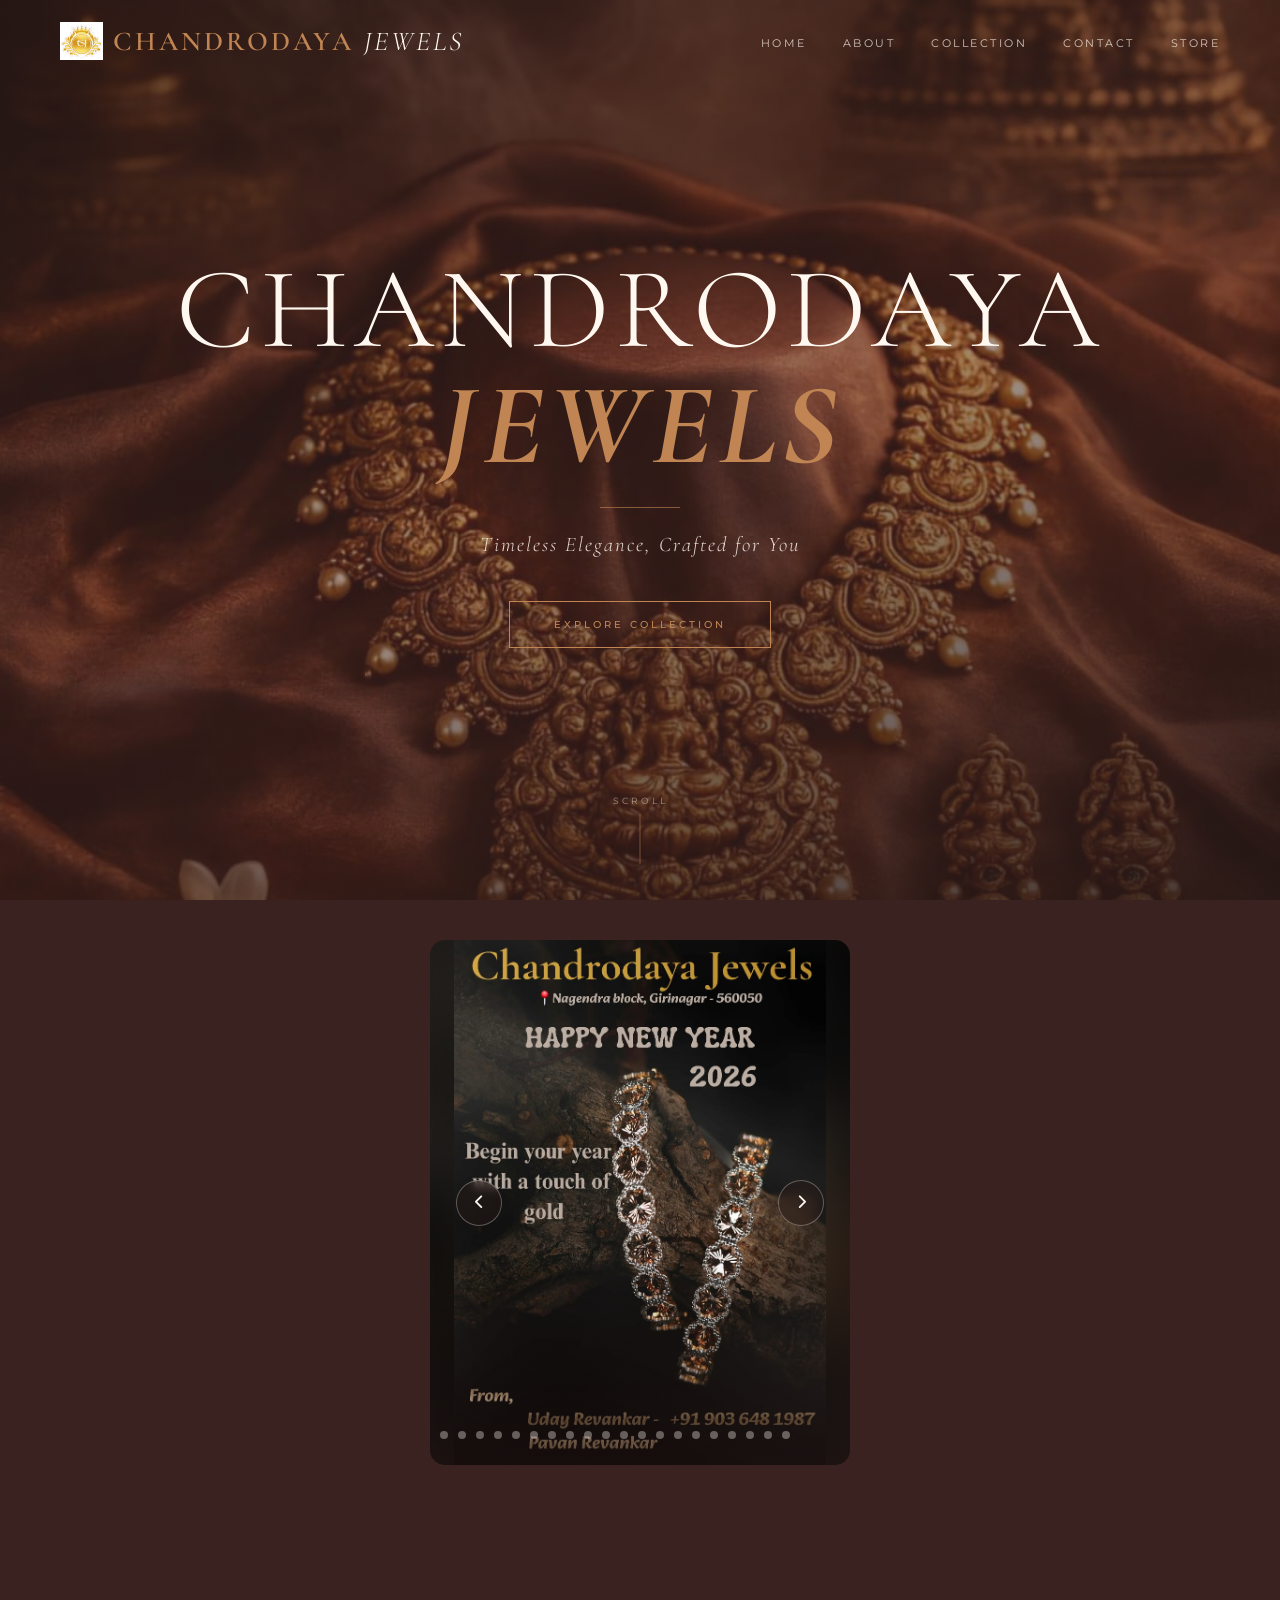
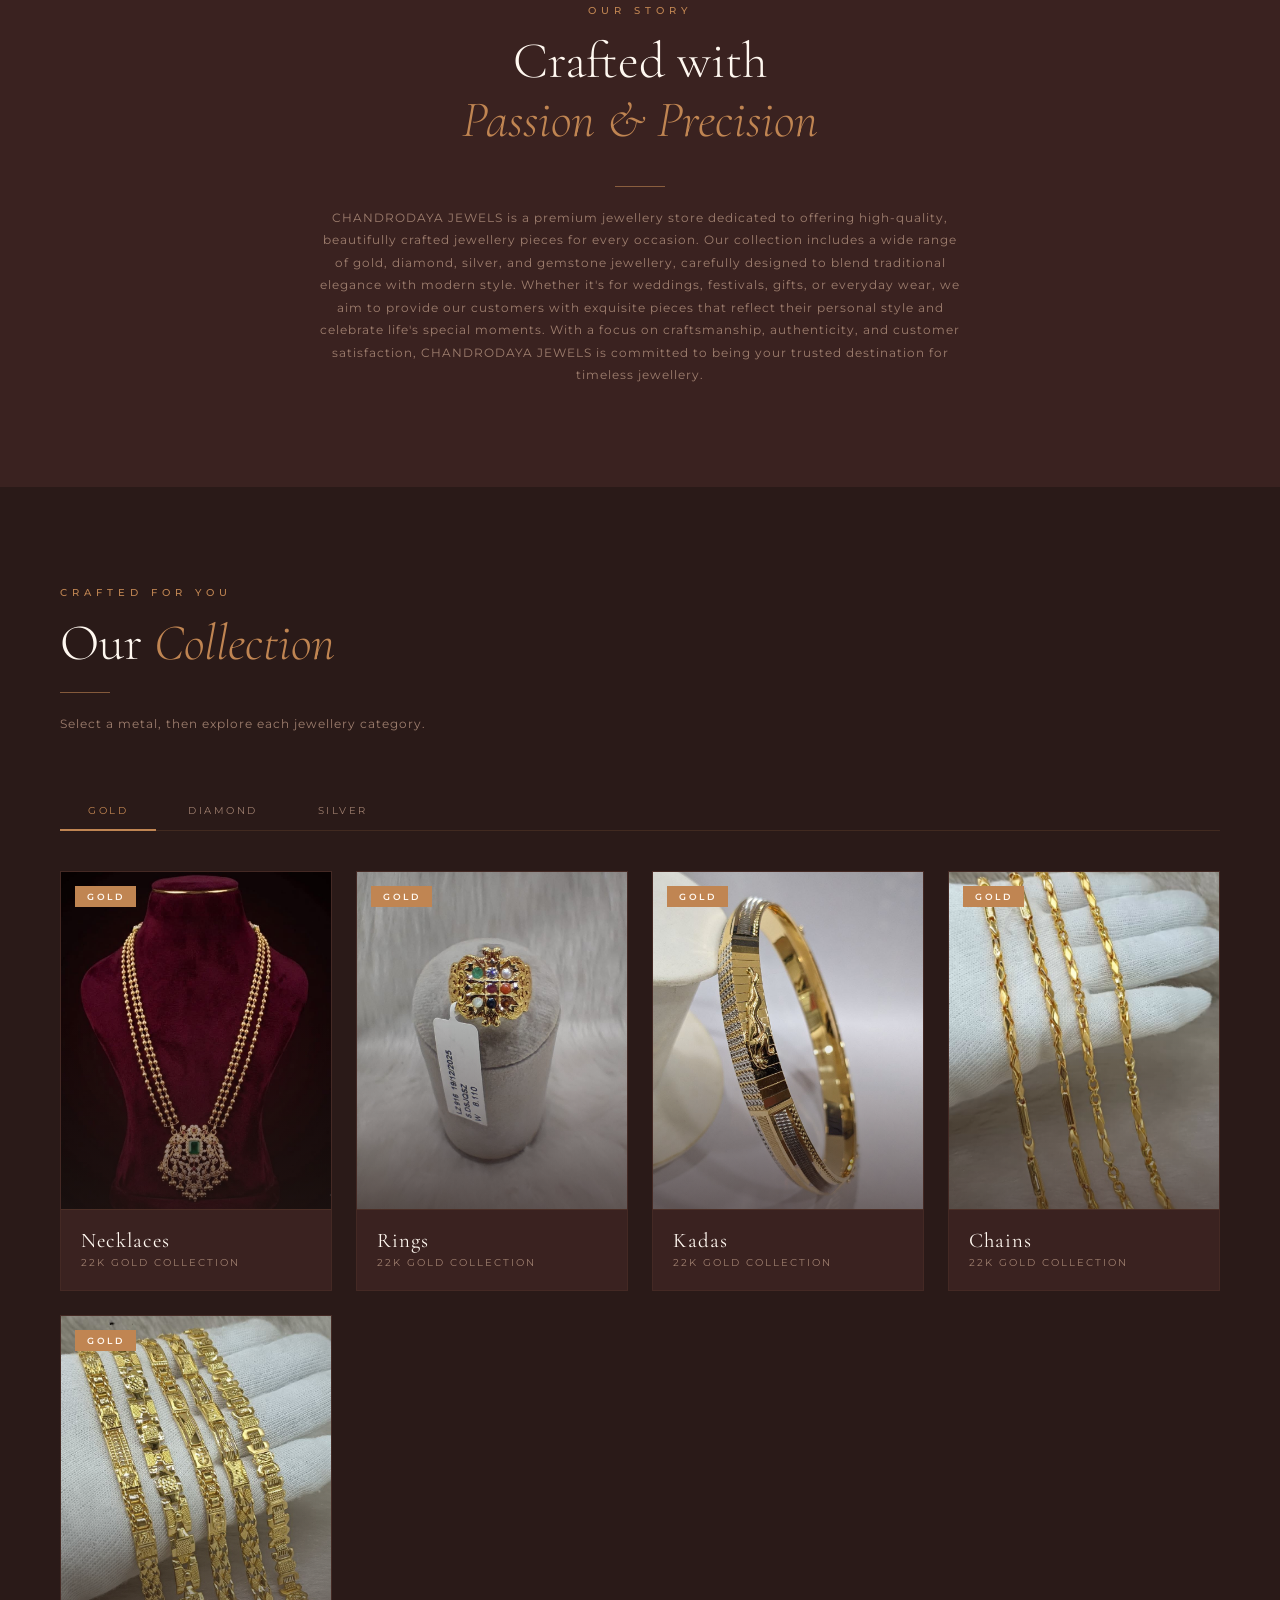
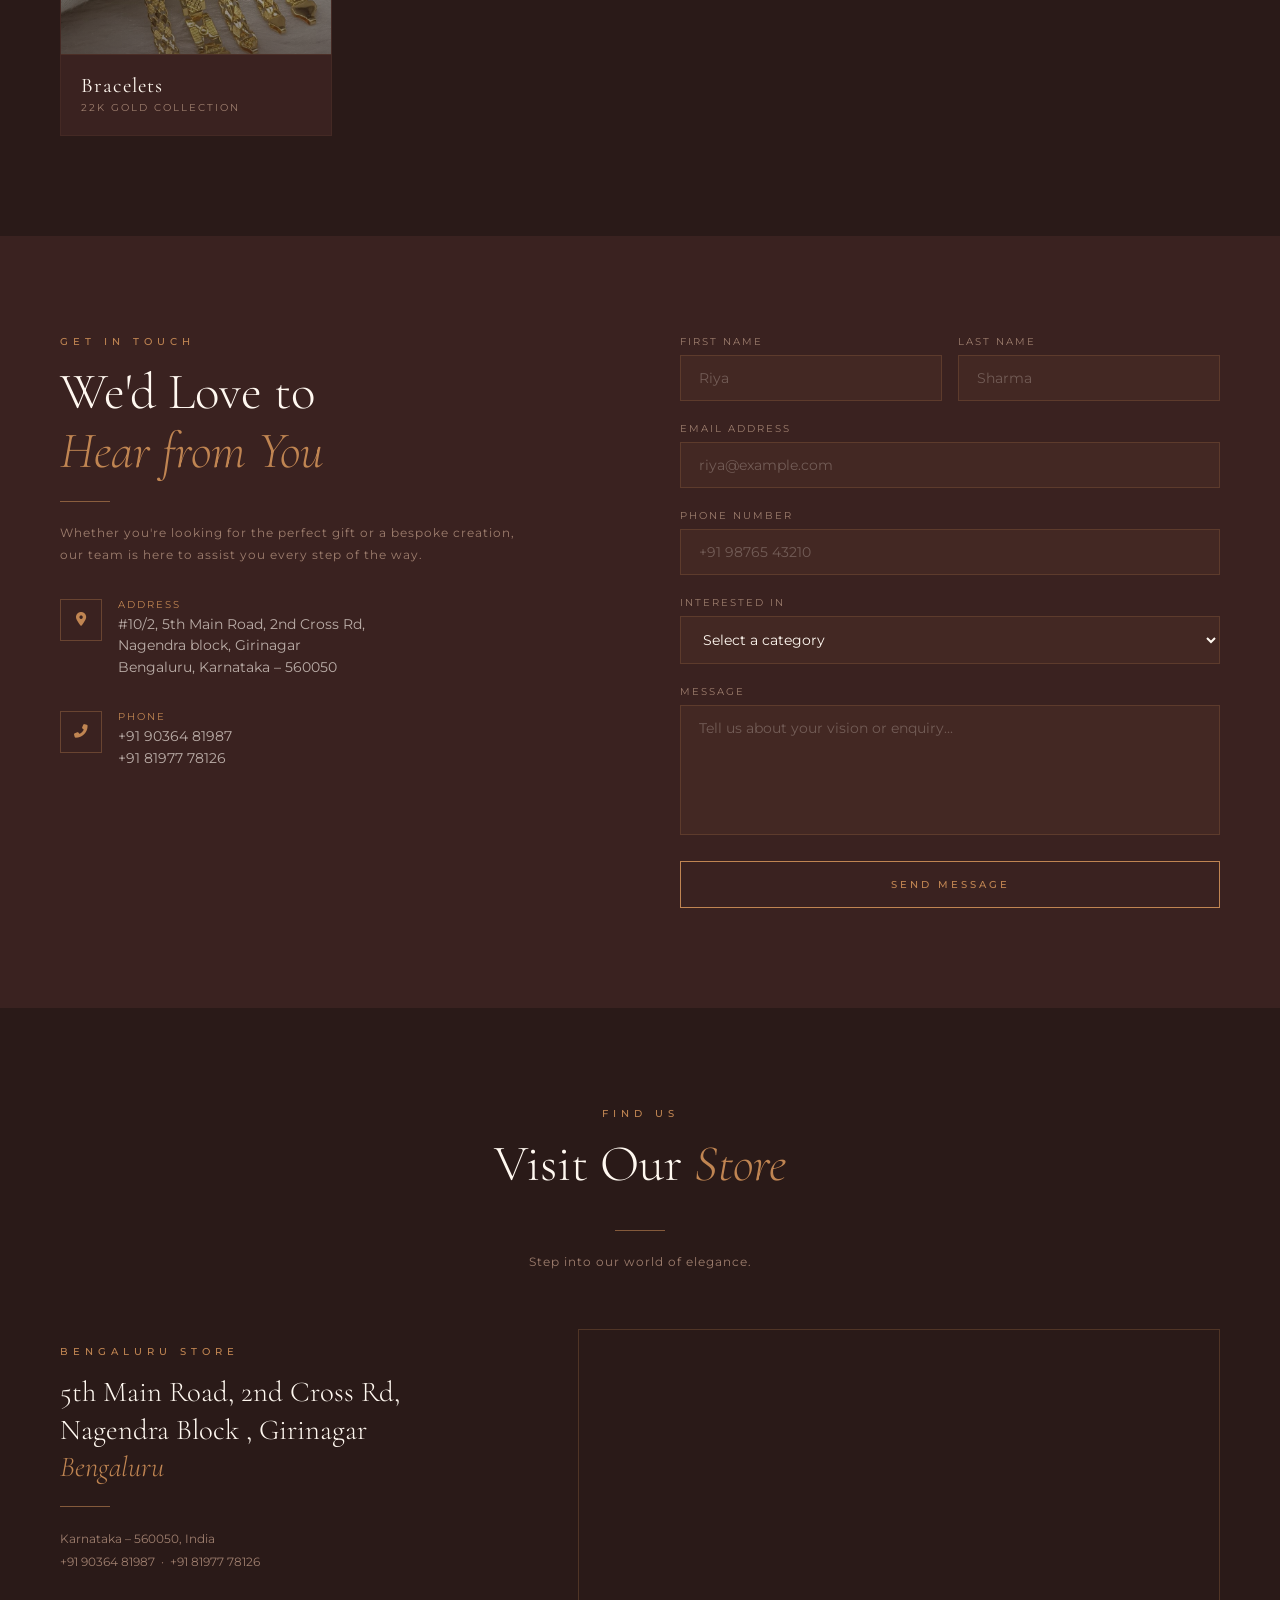
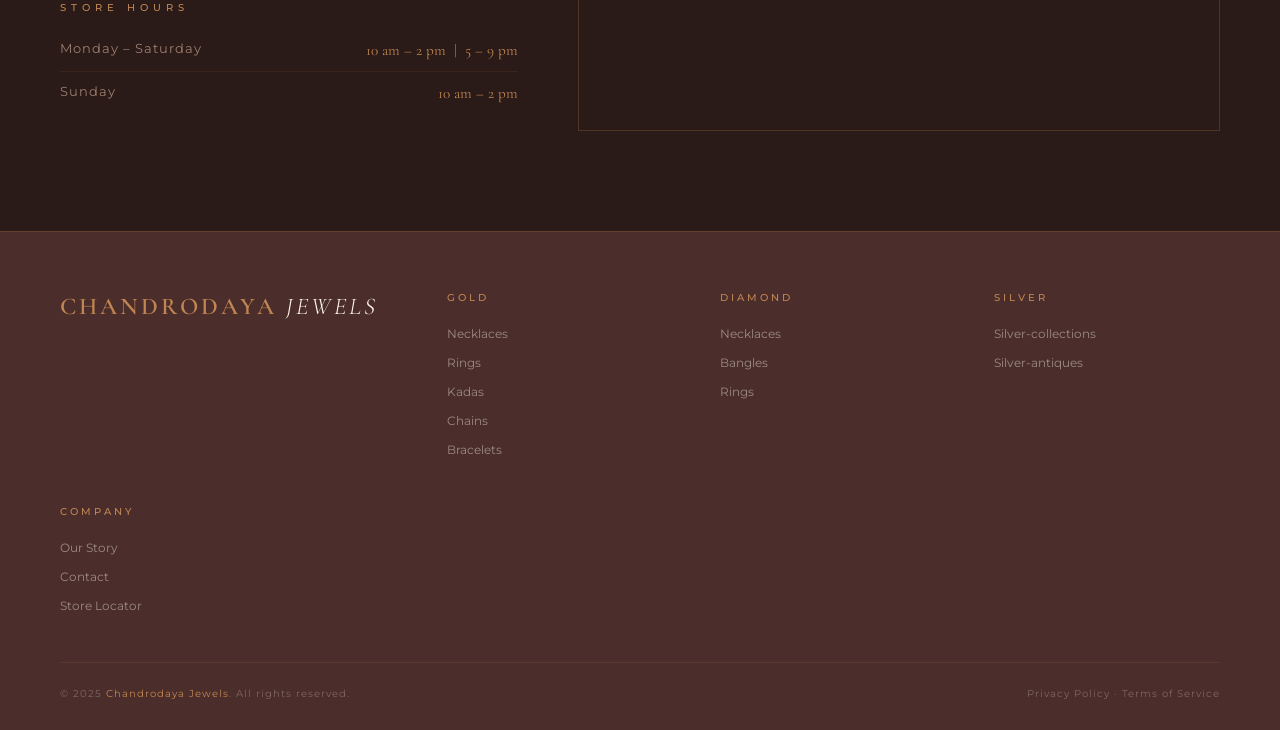
<file: index.html>
<!DOCTYPE html>
<html lang="en">
<head>
<meta charset="UTF-8">
<meta name="viewport" content="width=device-width, initial-scale=1.0">
<title>Chandrodaya Jewels</title>
<link href="https://fonts.googleapis.com/css2?family=Cormorant+Garamond:ital,wght@0,300;0,400;0,600;1,300;1,400&family=Montserrat:wght@300;400;500;600&display=swap" rel="stylesheet">
<link rel="stylesheet" href="https://cdnjs.cloudflare.com/ajax/libs/font-awesome/6.5.0/css/all.min.css">
<link rel="stylesheet" href="style.css">
<link rel="icon" href="./favicon.jpeg">
</head>
<body>

<!-- MOBILE MENU -->
<div class="mobile-menu" id="mobileMenu">
  <a href="#home" onclick="closeMobile()">Home</a>
  <a href="#about" onclick="closeMobile()">About</a>
  <a href="#collection" onclick="closeMobile()">Collection</a>
  <a href="#contact" onclick="closeMobile()">Contact</a>
  <a href="#store" onclick="closeMobile()">Store</a>
</div>

<!-- NAVBAR -->
<nav id="navbar">
   <a href="index.html" class="nav-logo">
    <img src="./favicon.jpeg" alt="Chandrodaya Jewels Logo" class="nav-logo-img">
    Chandrodaya <span>Jewels</span>
    </a>
  <ul class="nav-links">
    <li><a href="#home">Home</a></li>
    <li><a href="#about">About</a></li>
    <li><a href="#collection">Collection</a></li>
    <li><a href="#contact">Contact</a></li>
    <li><a href="#store">Store</a></li>
  </ul>
  <div class="hamburger" id="hamburger" onclick="toggleMenu()">
    <span></span><span></span><span></span>
  </div>
</nav>

<!-- HERO -->
<section id="home">
  <div class="hero-bg" id="heroBg"></div>
  <div class="hero-overlay"></div>
  <div class="hero-content" id="heroContent">
    <h1 class="hero-title">Chandrodaya <br><em style="font-weight: 800;">Jewels</em></h1>
    <div class="hero-divider"></div>
    <p class="hero-tagline">Timeless Elegance, Crafted for You</p>
    <a href="#collection" class="btn-primary">Explore Collection</a>
  </div>
  <div class="scroll-indicator">
    <span>Scroll</span>
    <div class="scroll-line"></div>
  </div>
</section>

<!-- FEATURED CAROUSEL -->
<section class="carousel-section">
  <div class="carousel" id="heroCarousel">
    <div id="carouselTrack">
      <div class="carousel-slide active">
        <img src="./Carousel/Newyear1.jpeg" alt="new year">
        <div class="carousel-slide-overlay"></div>
      </div>
      <div class="carousel-slide">
        <img src="./Carousel/makar2.jpeg" alt="Makar">
        <div class="carousel-slide-overlay"></div>
      </div>
      <div class="carousel-slide">
        <img src="./Carousel/republic3.jpeg" alt="republic">
        <div class="carousel-slide-overlay"></div>
      </div>
      <div class="carousel-slide">
        <img src="./Carousel/simple4.jpeg" alt="Gold Bracelets">
        <div class="carousel-slide-overlay"></div>
      </div>
      <div class="carousel-slide">
        <img src="./Carousel/simple5.jpeg" alt="Diamond Bangles">
        <div class="carousel-slide-overlay"></div>
      </div>
      <div class="carousel-slide">
        <img src="./Carousel/valentine6.jpeg" alt="Gold Kadas">
        <div class="carousel-slide-overlay"></div>
      </div>
      <div class="carousel-slide">
        <img src="./Carousel/Shiva7.jpeg" alt="Gold Kadas">
        <div class="carousel-slide-overlay"></div>
      </div>
      <div class="carousel-slide">
        <img src="./Carousel/holi8.jpeg" alt="Gold Kadas">
        <div class="carousel-slide-overlay"></div>
      </div>
      <div class="carousel-slide">
        <img src="./Carousel/womens9.jpeg" alt="Gold Kadas">
        <div class="carousel-slide-overlay"></div>
      </div>
      <div class="carousel-slide">
        <img src="./Carousel/simple10.jpeg" alt="Gold Kadas">
        <div class="carousel-slide-overlay"></div>
      </div>
      <div class="carousel-slide">
        <img src="./Carousel/simple11.jpeg" alt="Gold Kadas">
        <div class="carousel-slide-overlay"></div>
      </div>
      <div class="carousel-slide">
        <img src="./Carousel/simple12.jpeg" alt="Gold Kadas">
        <div class="carousel-slide-overlay"></div>
      </div>
      <div class="carousel-slide">
        <img src="./Carousel/simple13.jpeg" alt="Gold Kadas">
        <div class="carousel-slide-overlay"></div>
      </div>
      <div class="carousel-slide">
        <img src="./Carousel/simple14.jpeg" alt="Gold Kadas">
        <div class="carousel-slide-overlay"></div>
      </div>
      <div class="carousel-slide">
        <img src="./Carousel/simple15.jpeg" alt="Gold Kadas">
        <div class="carousel-slide-overlay"></div>
      </div>
      <div class="carousel-slide">
        <img src="./Carousel/simple16.jpeg" alt="Gold Kadas">
        <div class="carousel-slide-overlay"></div>
      </div>
      <div class="carousel-slide">
        <img src="./Carousel/simple17.jpeg" alt="Gold Kadas">
        <div class="carousel-slide-overlay"></div>
      </div>
      <div class="carousel-slide">
        <img src="./Carousel/simple18.jpeg" alt="Gold Kadas">
        <div class="carousel-slide-overlay"></div>
      </div>
      <div class="carousel-slide">
        <img src="./Carousel/simple19.jpeg" alt="Gold Kadas">
        <div class="carousel-slide-overlay"></div>
      </div>
      <div class="carousel-slide">
        <img src="./Carousel/simple20.jpeg" alt="Gold Kadas">
        <div class="carousel-slide-overlay"></div>
      </div>
      <div class="carousel-slide">
        <img src="./Carousel/simple21.jpeg" alt="Gold Kadas">
        <div class="carousel-slide-overlay"></div>
      </div>
      <div class="carousel-slide">
        <img src="./Carousel/simple22.jpeg" alt="Gold Kadas">
        <div class="carousel-slide-overlay"></div>
      </div>
      <div class="carousel-slide">
        <img src="./Carousel/simple23.jpeg" alt="Gold Kadas">
        <div class="carousel-slide-overlay"></div>
      </div>
      <div class="carousel-slide">
        <img src="./Carousel/simple24.jpeg" alt="Gold Kadas">
        <div class="carousel-slide-overlay"></div>
      </div>
      <div class="carousel-slide">
        <img src="./Carousel/simple25.jpeg" alt="Gold Kadas">
        <div class="carousel-slide-overlay"></div>
      </div>
      <div class="carousel-slide">
        <img src="./Carousel/simple26.jpeg" alt="Gold Kadas">
        <div class="carousel-slide-overlay"></div>
      </div>
      <div class="carousel-slide">
        <img src="./Carousel/simple27.jpeg" alt="Gold Kadas">
        <div class="carousel-slide-overlay"></div>
      </div>
      <div class="carousel-slide">
        <img src="./Carousel/simple28.jpeg" alt="Gold Kadas">
        <div class="carousel-slide-overlay"></div>
      </div>
    </div>

    <button class="carousel-arrow prev" onclick="carouselMove(-1)" aria-label="Previous slide"><i class="fas fa-chevron-left"></i></button>
    <button class="carousel-arrow next" onclick="carouselMove(1)" aria-label="Next slide"><i class="fas fa-chevron-right"></i></button>
    <div class="carousel-dots" id="carouselDots"></div>
  </div>
</section>

<!-- ABOUT -->
<section id="about">
  <div class="about-text fade-up">
    <p class="section-label">Our Story</p>
    <h2 class="section-title">Crafted with<br><em>Passion & Precision</em></h2>
    <div class="gold-line"></div>
    <p class="section-sub">CHANDRODAYA JEWELS is a premium jewellery store dedicated to offering high-quality, beautifully crafted jewellery pieces for every occasion. Our collection includes a wide range of gold, diamond, silver, and gemstone jewellery, carefully designed to blend traditional elegance with modern style. Whether it's for weddings, festivals, gifts, or everyday wear, we aim to provide our customers with exquisite pieces that reflect their personal style and celebrate life's special moments. With a focus on craftsmanship, authenticity, and customer satisfaction, CHANDRODAYA JEWELS is committed to being your trusted destination for timeless jewellery.</p>
  </div>
</section>

<!-- ═══════════════════════════════════════
     COLLECTION SECTION
     Tabs: All | Silver | Gold | Diamond
     Cards: category tiles per metal
════════════════════════════════════════ -->
<section id="collection">
  <div class="section-header fade-up">
    <p class="section-label">Crafted for You</p>
    <h2 class="section-title">Our <em>Collection</em></h2>
    <div class="gold-line"></div>
    <p class="section-sub">Select a metal, then explore each jewellery category.</p>
  </div>

  <!-- Primary tabs -->
  <div class="tabs fade-up">
    <button class="tab-btn active" onclick="switchMetal('gold', this)">Gold</button>
    <button class="tab-btn" onclick="switchMetal('diamond', this)">Diamond</button>
    <button class="tab-btn" onclick="switchMetal('silver', this)">Silver</button>

  </div>

  <!-- ── GOLD ── -->
 <!-- ── GOLD ── -->
  <div class="cat-grid hidden" id="panel-gold">
       <a href="gold/gold-necklaces.html" class="cat-card fade-up">
      <div class="cat-img"><img src="./necklace/necklace-1.jpeg" alt="Gold Necklaces"></div>
      <div class="cat-label-badge gold">Gold</div>
      <div class="cat-info"><p class="cat-name">Necklaces</p><p class="cat-meta">22K Gold collection</p></div>
    </a>
    <a href="gold/gold-rings.html" class="cat-card fade-up">
      <div class="cat-img"><img src="./ring/ring-1.jpeg" alt="Gold Rings"></div>
      <div class="cat-label-badge gold">Gold</div>
      <div class="cat-info"><p class="cat-name">Rings</p><p class="cat-meta">22K Gold collection</p></div>
    </a>
     <a href="gold/gold-kada.html" class="cat-card fade-up">
      <div class="cat-img"><img src="./gold/GK1.jpg" alt="Gold Kadass"></div>
      <div class="cat-label-badge gold">Gold</div>
      <div class="cat-info"><p class="cat-name">Kadas</p><p class="cat-meta">22K Gold collection</p></div>
    </a>
    <a href="gold/gold-chains.html" class="cat-card fade-up">
      <div class="cat-img"><img src="./chain/chain-1.jpeg" alt="Gold Chains"></div>
      <div class="cat-label-badge gold">Gold</div>
      <div class="cat-info"><p class="cat-name">Chains</p><p class="cat-meta">22K Gold collection</p></div>
    </a>
    <a href="gold/gold-bracelets.html" class="cat-card fade-up">
      <div class="cat-img"><img src="./bracelets/bracelet-1.jpeg" alt="Gold Bracelets"></div>
      <div class="cat-label-badge gold">Gold</div>
      <div class="cat-info"><p class="cat-name">Bracelets</p><p class="cat-meta">22K Gold collection</p></div>
    </a>
   
  </div>

  <!-- ── DIAMOND ── -->
  <div class="cat-grid hidden" id="panel-diamond">
       <a href="Diamond/diamond-necklace.html" class="cat-card fade-up">
      <div class="cat-img"><img src="./Diamond/Dnecklace-1.jpg" alt="Diamond Necklaces"></div>
      <div class="cat-label-badge Diamond">Diamond</div>
      <div class="cat-info"><p class="cat-name">Necklaces</p><p class="cat-meta"></p></div>
    </a>
    <a href="Diamond/diamond-bangle.html" class="cat-card fade-up">
      <div class="cat-img"><img src="./Diamond/Dbangle1.jpg" alt="Diamond Bangles"></div>
      <div class="cat-label-badge gold">Diamond</div>
      <div class="cat-info"><p class="cat-name">Bangles</p><p class="cat-meta"></p></div>
    </a>
    <a href="Diamond/diamond-ring.html" class="cat-card fade-up">
      <div class="cat-img"><img src="./Diamond/Dring1.jpg" alt="Diamond Rings"></div>
      <div class="cat-label-badge gold">Diamond</div>
      <div class="cat-info"><p class="cat-name">Rings</p><p class="cat-meta"></p></div>
    </a>
    
  </div>

  <!-- ── SILVER ── -->
  <div class="cat-grid hidden" id="panel-silver">
       <a href="Silver/silver-collection.html" class="cat-card fade-up">
      <div class="cat-img"><img src="./Silver\SCC5.jpg" alt="92.5 Silver Collections"></div>
      <div class="cat-label-badge gold">Silver</div>
      <div class="cat-info"><p class="cat-name">92.5 Silver Collections</p><p class="cat-meta"></p></div>
    </a>
    <a href="Silver/silver-antiques.html" class="cat-card fade-up">
      <div class="cat-img"><img src="./Silver\SA10.jpg" alt="Antique Silver Collections"></div>
      <div class="cat-label-badge gold">Silver</div>
      <div class="cat-info"><p class="cat-name">Antique Silver Collections</p><p class="cat-meta"></p></div>
    </a>
    
  </div>
</section>

<!-- CONTACT -->
<section id="contact">
  <div class="contact-info fade-up">
    <p class="section-label">Get In Touch</p>
    <h2 class="section-title">We'd Love to<br><em>Hear from You</em></h2>
    <div class="gold-line"></div>
    <p class="section-sub">Whether you're looking for the perfect gift or a bespoke creation, our team is here to assist you every step of the way.</p>
    <div class="contact-detail">
      <div class="contact-icon"><i class="fas fa-map-marker-alt"></i></div>
      <div class="contact-detail-text">
        <p>Address</p>
        <p>#10/2, 5th Main Road, 2nd Cross Rd,<br> Nagendra block, Girinagar<br>Bengaluru, Karnataka – 560050</p>
      </div>
    </div>
    <div class="contact-detail">
      <div class="contact-icon"><i class="fas fa-phone-alt"></i></div>
      <div class="contact-detail-text">
        <p>Phone</p>
        <p>+91 90364 81987<br>+91 81977 78126</p>
      </div>
    </div>
    <div class="social-links" style="margin-top:32px">
    </div>
  </div>

   <div class="fade-up">
    <form id="contactForm" novalidate>
      <div class="form-row">
        <div class="form-group">
          <label>First Name</label>
          <input type="text" id="firstName" placeholder="Riya">
          <p class="form-error" id="firstNameErr">Please enter your first name</p>
        </div>
        <div class="form-group">
          <label>Last Name</label>
          <input type="text" id="lastName" placeholder="Sharma">
        </div>
      </div>
      <div class="form-group">
        <label>Email Address</label>
        <input type="email" id="email" placeholder="riya@example.com">
        <p class="form-error" id="emailErr">Please enter a valid email</p>
      </div>
      <div class="form-group">
        <label>Phone Number</label>
        <input type="tel" id="phone" placeholder="+91 98765 43210">
      </div>
      <div class="form-group">
        <label>Interested In</label>
        <select id="interest">
          <option value="">Select a category</option>
          <option>Silver Jewellery</option>
          <option>Gold Jewellery</option>
          <option>Diamond Collection</option>
          <option>Custom / Bespoke</option>
        </select>
      </div>
      <div class="form-group">
        <label>Message</label>
        <textarea id="message" placeholder="Tell us about your vision or enquiry..."></textarea>
        <p class="form-error" id="messageErr">Please enter a message</p>
      </div>
      <button type="submit" class="btn-primary" style="width:100%;text-align:center;">Send Message</button>
    </form>
    <div class="success-msg" id="successMsg">
      <i class="fas fa-check-circle"></i>
      <p>Thank you for reaching out!</p>
      <small>We'll get back to you within 24 hours</small>
    </div>
  </div>
</section>

<!-- STORE -->
<section id="store">
  <div class="section-header fade-up" style="text-align:center;display:flex;flex-direction:column;align-items:center;">
    <p class="section-label">Find Us</p>
    <h2 class="section-title">Visit Our <em>Store</em></h2>
    <div class="gold-line" style="margin:20px auto"></div>
    <p class="section-sub" style="text-align:center">Step into our world of elegance.</p>
  </div>
  <div class="store-inner fade-up">
    <div>
      <p class="section-label">Bengaluru Store</p>
      <h3 style="font-family:var(--serif);font-size:1.8rem;font-weight:300;line-height:1.3;margin-bottom:16px;color:var(--cream)">5th Main Road, 2nd Cross Rd,<br>Nagendra Block , Girinagar<br><em style="color:var(--copper)">Bengaluru</em></h3>
      <div class="gold-line"></div>
      <p style="font-size:0.78rem;color:var(--gray);line-height:1.9;margin-bottom:28px">Karnataka – 560050, India<br>+91 90364 81987 &nbsp;·&nbsp; +91 81977 78126</p>
      <p class="section-label" style="margin-bottom:16px">Store Hours</p>
      <div class="timing-row"><span class="timing-day">Monday – Saturday</span><span class="timing-hours">10 am – 2 pm &nbsp;|&nbsp; 5 – 9 pm</span></div>
      <div class="timing-row"><span class="timing-day">Sunday</span><span class="timing-hours">10 am – 2 pm</span></div>
    </div>
    <div class="map-wrap">
      <iframe src="https://www.google.com/maps/embed?pb=!1m18!1m12!1m3!1d3888.4981835406948!2d77.54939027588692!3d12.939941915569904!2m3!1f0!2f0!3f0!3m2!1i1024!2i768!4f13.1!3m3!1m2!1s0x3bae3f475b2aab29%3A0x39876f38236b3f2e!2sChandrodaya%20Jewels!5e0!3m2!1sen!2sin!4v1774092379291!5m2!1sen!2sin" width="600" height="450" style="border:0;" allowfullscreen="" loading="lazy" referrerpolicy="no-referrer-when-downgrade"></iframe>
    </div>
  </div>
</section>

<!-- FOOTER -->
<footer>
  <div class="footer-top">
    <div>
      <div class="footer-brand-logo">Chandrodaya <span>Jewels</span></div>
      <div class="social-links">
      </div>
    </div>
    
    <div class="footer-col">
      <h4>Gold</h4>
      <ul>
        <li><a href="./gold/gold-necklaces.html">Necklaces</a></li>
        <li><a href="./gold/gold-rings.html">Rings</a></li>
        <li><a href="./gold/gold-Kada.html">Kadas</a></li>
        <li><a href="./gold/gold-chains.html">Chains</a></li>
        <li><a href="./gold/gold-bracelets.html">Bracelets</a></li>
      </ul>
    </div>
    <div class="footer-col">
      <h4>Diamond</h4>
      <ul>
        <li><a href="./Diamond/diamond-necklace.html">Necklaces</a></li>
        <li><a href="./Diamond/diamond-bangle.html">Bangles</a></li>
        <li><a href="./Diamond/diamond-ring.html">Rings</a></li>
      </ul>
    </div>
    <div class="footer-col">
      <h4>Silver</h4>
      <ul>
        <li><a href="./Silver/silver-collection.html">Silver-collections</a></li>
        <!-- <li><a href="silver-chains.html">Chains</a></li> -->
        <li><a href="./Silver/silver-antiques.html">Silver-antiques</a></li>
      </ul>
    </div>
    <div class="footer-col">
      <h4>Company</h4>
      <ul>
        <li><a href="#about">Our Story</a></li>
        <li><a href="#contact">Contact</a></li>
        <li><a href="#store">Store Locator</a></li>
      </ul>
    </div>
  </div>
  <div class="footer-bottom">
    <p>© 2025 <span>Chandrodaya Jewels</span>. All rights reserved.</p>
    <p>Privacy Policy · Terms of Service</p>
  </div>
</footer>

<script src="main.js"></script>
</body>
</html>
</file>
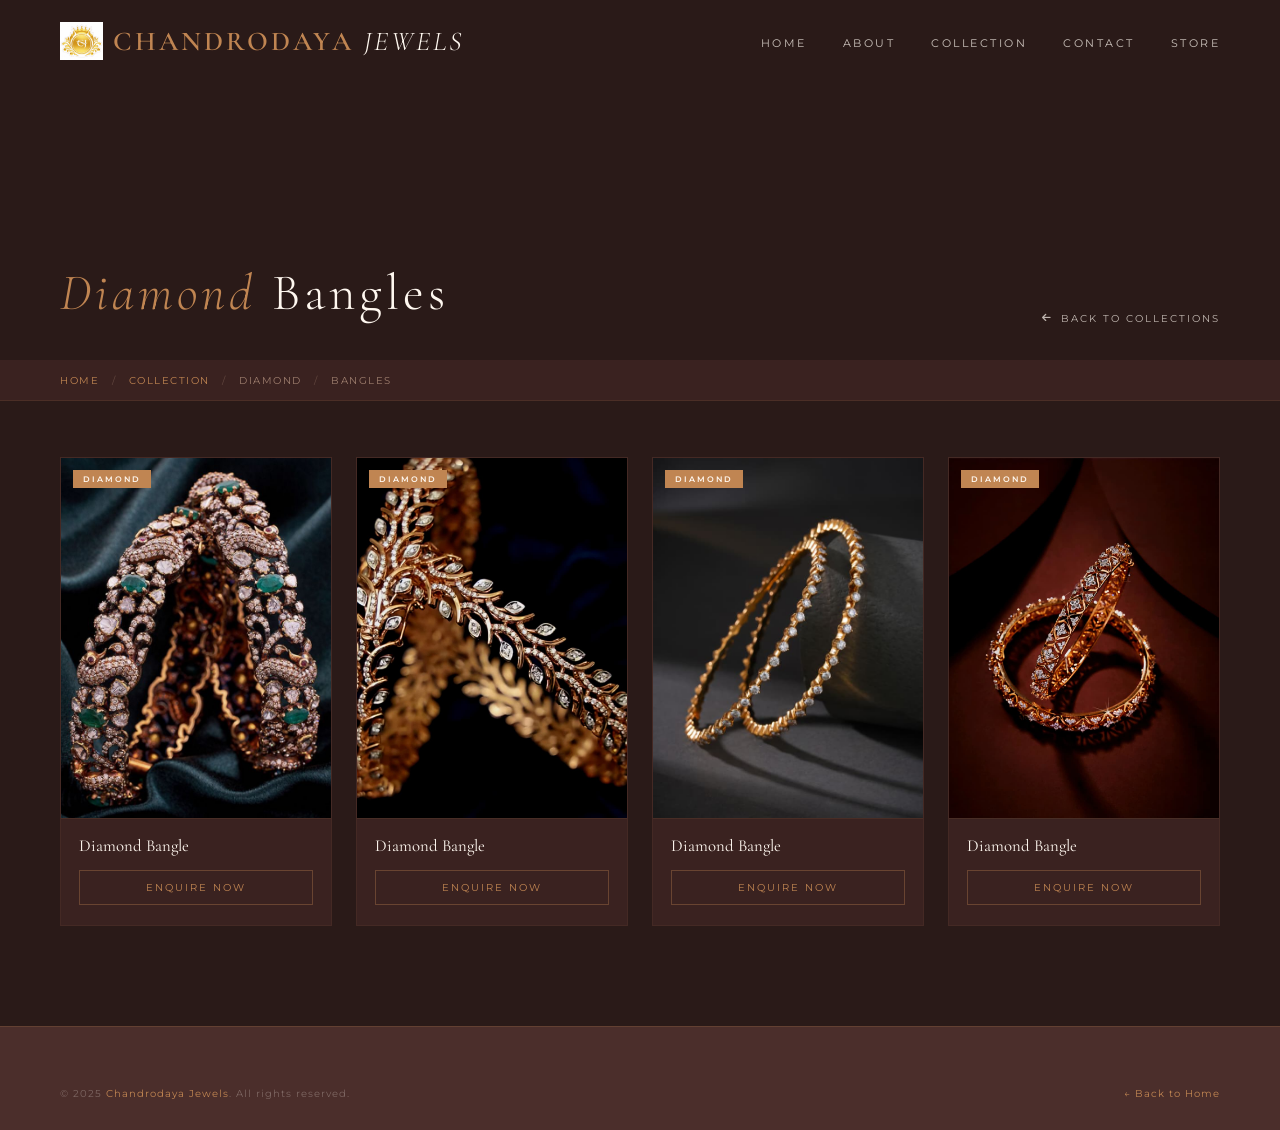
<file: Diamond/diamond-bangle.html>
<!DOCTYPE html>
<html lang="en">
<head>
<meta charset="UTF-8">
<meta name="viewport" content="width=device-width, initial-scale=1.0">
<title>Diamond Bangles – Chandrodaya Jewels</title>
<link href="https://fonts.googleapis.com/css2?family=Cormorant+Garamond:ital,wght@0,300;0,400;0,600;1,300;1,400&family=Montserrat:wght@300;400;500;600&display=swap" rel="stylesheet">
<link rel="stylesheet" href="https://cdnjs.cloudflare.com/ajax/libs/font-awesome/6.5.0/css/all.min.css">
<link rel="stylesheet" href="../style.css">
</head>
<body>

<div class="mobile-menu" id="mobileMenu">
  <a href="../index.html" onclick="closeMobile()">Home</a>
  <a href="../index.html#about" onclick="closeMobile()">About</a>
  <a href="../index.html#collection" onclick="closeMobile()">Collection</a>
  <a href="../index.html#contact" onclick="closeMobile()">Contact</a>
  <a href="../index.html#store" onclick="closeMobile()">Store</a>
</div>

<nav id="navbar" class="scrolled">
  <a href="../index.html" class="nav-logo">
    <img src="../favicon.jpeg" alt="Logo" class="nav-logo-img">
    Chandrodaya <span>Jewels</span>
  </a>
  <ul class="nav-links">
    <li><a href="../index.html">Home</a></li>
    <li><a href="../index.html#about">About</a></li>
    <li><a href="../index.html#collection">Collection</a></li>
    <li><a href="../index.html#contact">Contact</a></li>
    <li><a href="../index.html#store">Store</a></li>
  </ul>
  <div class="hamburger" id="hamburger" onclick="toggleMenu()">
    <span></span><span></span><span></span>
  </div>
</nav>

<div class="listing-page">

  <div class="listing-hero">
    <div class="listing-hero-bg"
      style="background-image:url()">
    </div>
    <div class="listing-hero-content">
      <h1><em>Diamond</em> Bangles</h1>
      <a href="../index.html#collection" class="back-link">
        <i class="fas fa-arrow-left"></i> Back to Collections
      </a>
    </div>
  </div>

  <div class="breadcrumb">
    <a href="../index.html">Home</a>
    <span>/</span>
    <a href="../index.html#collection">Collection</a>
    <span>/</span>
    Diamond
    <span>/</span>
    Bangles
  </div>

  <div class="product-grid">

    <div class="prod-card fade-up">
      <div class="prod-img">
        <img src="../Diamond/Dbangle1.jpg" alt="Diamond Bangle">
        <div class="prod-img-overlay"></div>
        <span class="prod-badge">Diamond</span>
      </div>
      <div class="prod-info">
        <p class="prod-name">Diamond Bangle</p>
        <p class="prod-type"></p>
        <button class="prod-enquire" onclick="enquire('Diamond Bangle')">Enquire Now</button>
      </div>
    </div>

    <div class="prod-card fade-up">
      <div class="prod-img">
        <img src="../Diamond/Dbangle2.jpg" alt="Diamond Bangle">
        <div class="prod-img-overlay"></div>
        <span class="prod-badge">Diamond</span>
      </div>
      <div class="prod-info">
        <p class="prod-name">Diamond Bangle</p>
        <p class="prod-type"></p>
        <button class="prod-enquire" onclick="enquire('Diamond Bangle')">Enquire Now</button>
      </div>
    </div>

    <div class="prod-card fade-up">
      <div class="prod-img">
        <img src="../Diamond/Dbangle3.jpg.jpg" alt="Diamond Bangle">
        <div class="prod-img-overlay"></div>
        <span class="prod-badge">Diamond</span>
      </div>
      <div class="prod-info">
        <p class="prod-name">Diamond Bangle</p>
        <p class="prod-type"></p>
        <button class="prod-enquire" onclick="enquire('Diamond Bangle')">Enquire Now</button>
      </div>
    </div>

    <div class="prod-card fade-up">
      <div class="prod-img">
        <img src="../Diamond/Dbangle4.jpg" alt="Diamond Bangle">
        <div class="prod-img-overlay"></div>
        <span class="prod-badge">Diamond</span>
      </div>
      <div class="prod-info">
        <p class="prod-name">Diamond Bangle</p>
        <p class="prod-type"></p>
        <button class="prod-enquire" onclick="enquire('Diamond Bangle')">Enquire Now</button>
      </div>
    </div>

  </div>
</div>

<footer>
  <div class="footer-bottom" style="border-top:none;padding-top:0">
    <p>© 2025 <span>Chandrodaya Jewels</span>. All rights reserved.</p>
    <p><a href="../index.html" style="color:var(--copper);text-decoration:none;">← Back to Home</a></p>
  </div>
</footer>

<script src="../main.js"></script>
<script>
function enquire(product) {
  const subject = encodeURIComponent('Enquiry – ' + product + ' – Chandrodaya Jewels');
  const body    = encodeURIComponent('Hi,\n\nI am interested in the following product:\n\nProduct: ' + product + '\nCategory: Gold Necklaces\n\nPlease share more details.\n\nThank you.');
  window.open('mailto:pavanrevankar211@gmail.com?subject=' + subject + '&body=' + body);
}
</script>
</body>
</html>
</file>
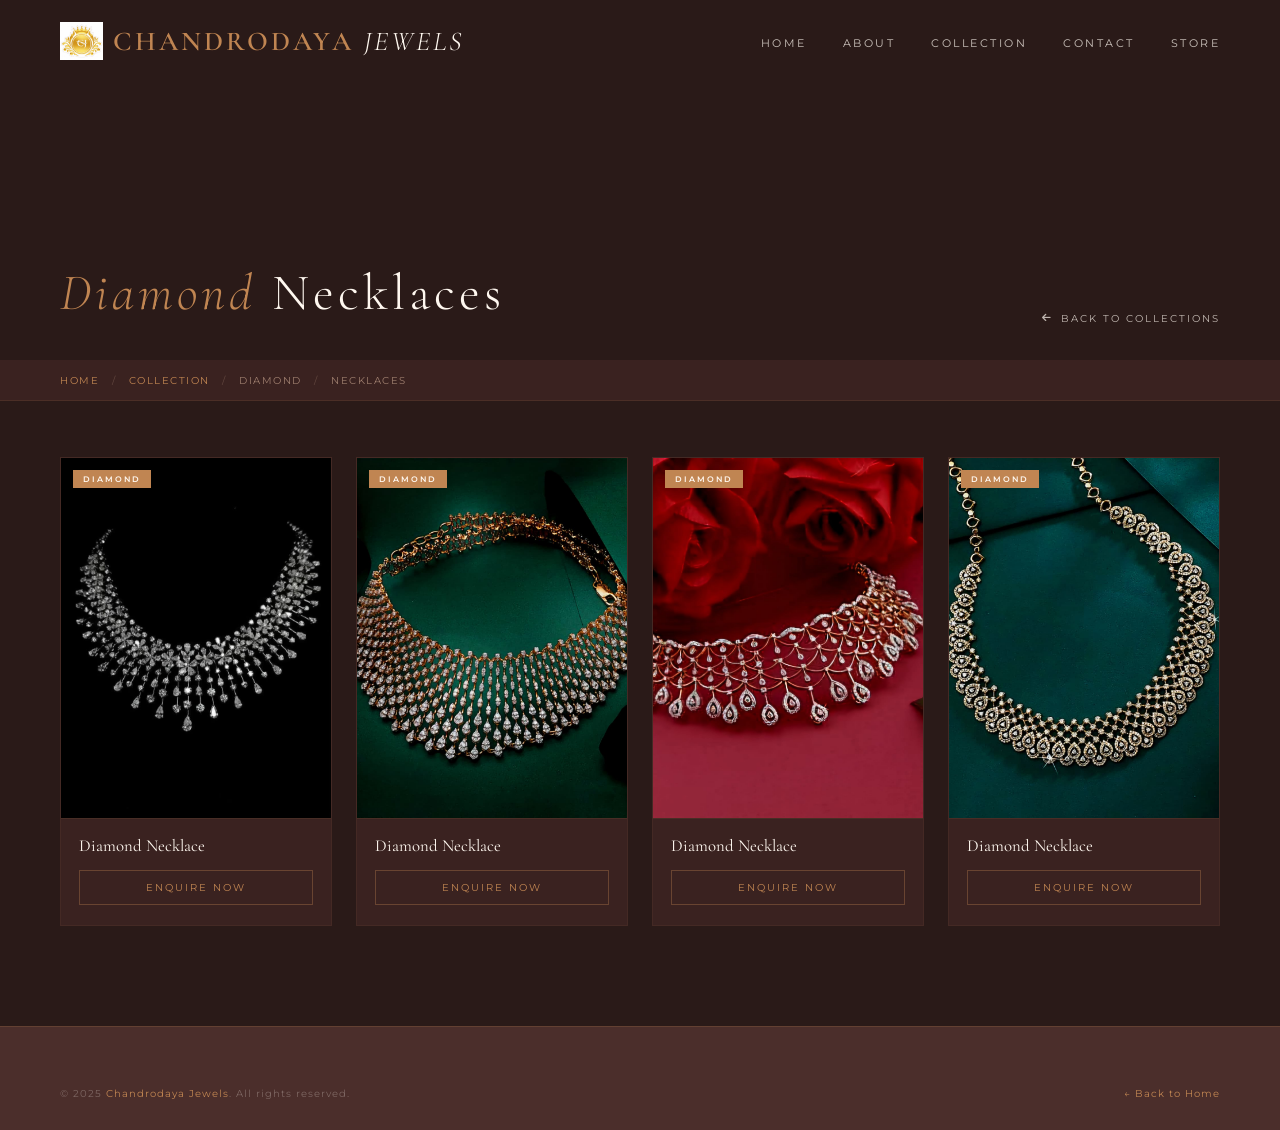
<file: Diamond/diamond-necklace.html>
<!DOCTYPE html>
<html lang="en">
<head>
<meta charset="UTF-8">
<meta name="viewport" content="width=device-width, initial-scale=1.0">
<title>Diamond Necklaces – Chandrodaya Jewels</title>
<link href="https://fonts.googleapis.com/css2?family=Cormorant+Garamond:ital,wght@0,300;0,400;0,600;1,300;1,400&family=Montserrat:wght@300;400;500;600&display=swap" rel="stylesheet">
<link rel="stylesheet" href="https://cdnjs.cloudflare.com/ajax/libs/font-awesome/6.5.0/css/all.min.css">
<link rel="stylesheet" href="../style.css">
</head>
<body>

<div class="mobile-menu" id="mobileMenu">
  <a href="../index.html" onclick="closeMobile()">Home</a>
  <a href="../index.html#about" onclick="closeMobile()">About</a>
  <a href="../index.html#collection" onclick="closeMobile()">Collection</a>
  <a href="../index.html#contact" onclick="closeMobile()">Contact</a>
  <a href="../index.html#store" onclick="closeMobile()">Store</a>
</div>

<nav id="navbar" class="scrolled">
  <a href="../index.html" class="nav-logo">
    <img src="../favicon.jpeg" alt="Logo" class="nav-logo-img">
    Chandrodaya <span>Jewels</span>
  </a>
  <ul class="nav-links">
    <li><a href="../index.html">Home</a></li>
    <li><a href="../index.html#about">About</a></li>
    <li><a href="../index.html#collection">Collection</a></li>
    <li><a href="../index.html#contact">Contact</a></li>
    <li><a href="../index.html#store">Store</a></li>
  </ul>
  <div class="hamburger" id="hamburger" onclick="toggleMenu()">
    <span></span><span></span><span></span>
  </div>
</nav>

<div class="listing-page">

  <div class="listing-hero">
    <div class="listing-hero-bg"
      style="background-image:url()">
    </div>
    <div class="listing-hero-content">
      <h1><em>Diamond</em> Necklaces</h1>
      <a href="../index.html#collection" class="back-link">
        <i class="fas fa-arrow-left"></i> Back to Collections
      </a>
    </div>
  </div>

  <div class="breadcrumb">
    <a href="../index.html">Home</a>
    <span>/</span>
    <a href="../index.html#collection">Collection</a>
    <span>/</span>
   Diamond
    <span>/</span>
    Necklaces
  </div>

  <div class="product-grid">

    <div class="prod-card fade-up">
      <div class="prod-img">
        <img src="../Diamond/Dnecklace-1.jpg" alt="Diamond Necklace">
        <div class="prod-img-overlay"></div>
        <span class="prod-badge">Diamond</span>
      </div>
      <div class="prod-info">
        <p class="prod-name">Diamond Necklace</p>
        <p class="prod-type"></p>
        <button class="prod-enquire" onclick="enquire('Diamond Necklace')">Enquire Now</button>
      </div>
    </div>

    <div class="prod-card fade-up">
      <div class="prod-img">
        <img src="../Diamond/Dnecklace-2.jpg" alt="Diamond Necklace">
        <div class="prod-img-overlay"></div>
        <span class="prod-badge">Diamond</span>
      </div>
      <div class="prod-info">
        <p class="prod-name">Diamond Necklace</p>
        <p class="prod-type"></p>
        <button class="prod-enquire" onclick="enquire('Diamond Necklace')">Enquire Now</button>
      </div>
    </div>

    <div class="prod-card fade-up">
      <div class="prod-img">
        <img src="../Diamond/Dnecklace-3.jpg" alt="Diamond Necklace">
        <div class="prod-img-overlay"></div>
        <span class="prod-badge">Diamond</span>
      </div>
      <div class="prod-info">
        <p class="prod-name">Diamond Necklace</p>
        <p class="prod-type"></p>
        <button class="prod-enquire" onclick="enquire('Diamond Necklace')">Enquire Now</button>
      </div>
    </div>

    <div class="prod-card fade-up">
      <div class="prod-img">
        <img src="../Diamond/Dnecklace-4.jpg" alt="Diamond Necklace">
        <div class="prod-img-overlay"></div>
        <span class="prod-badge">Diamond</span>
      </div>
      <div class="prod-info">
        <p class="prod-name">Diamond Necklace</p>
        <p class="prod-type"></p>
        <button class="prod-enquire" onclick="enquire('Diamond Necklace')">Enquire Now</button>
      </div>
    </div>

  </div>
</div>

<footer>
  <div class="footer-bottom" style="border-top:none;padding-top:0">
    <p>© 2025 <span>Chandrodaya Jewels</span>. All rights reserved.</p>
    <p><a href="../index.html" style="color:var(--copper);text-decoration:none;">← Back to Home</a></p>
  </div>
</footer>

<script src="../main.js"></script>
<script>
function enquire(product) {
  const subject = encodeURIComponent('Enquiry – ' + product + ' – Chandrodaya Jewels');
  const body    = encodeURIComponent('Hi,\n\nI am interested in the following product:\n\nProduct: ' + product + '\nCategory: Gold Necklaces\n\nPlease share more details.\n\nThank you.');
  window.open('mailto:pavanrevankar211@gmail.com?subject=' + subject + '&body=' + body);
}
</script>
</body>
</html>
</file>
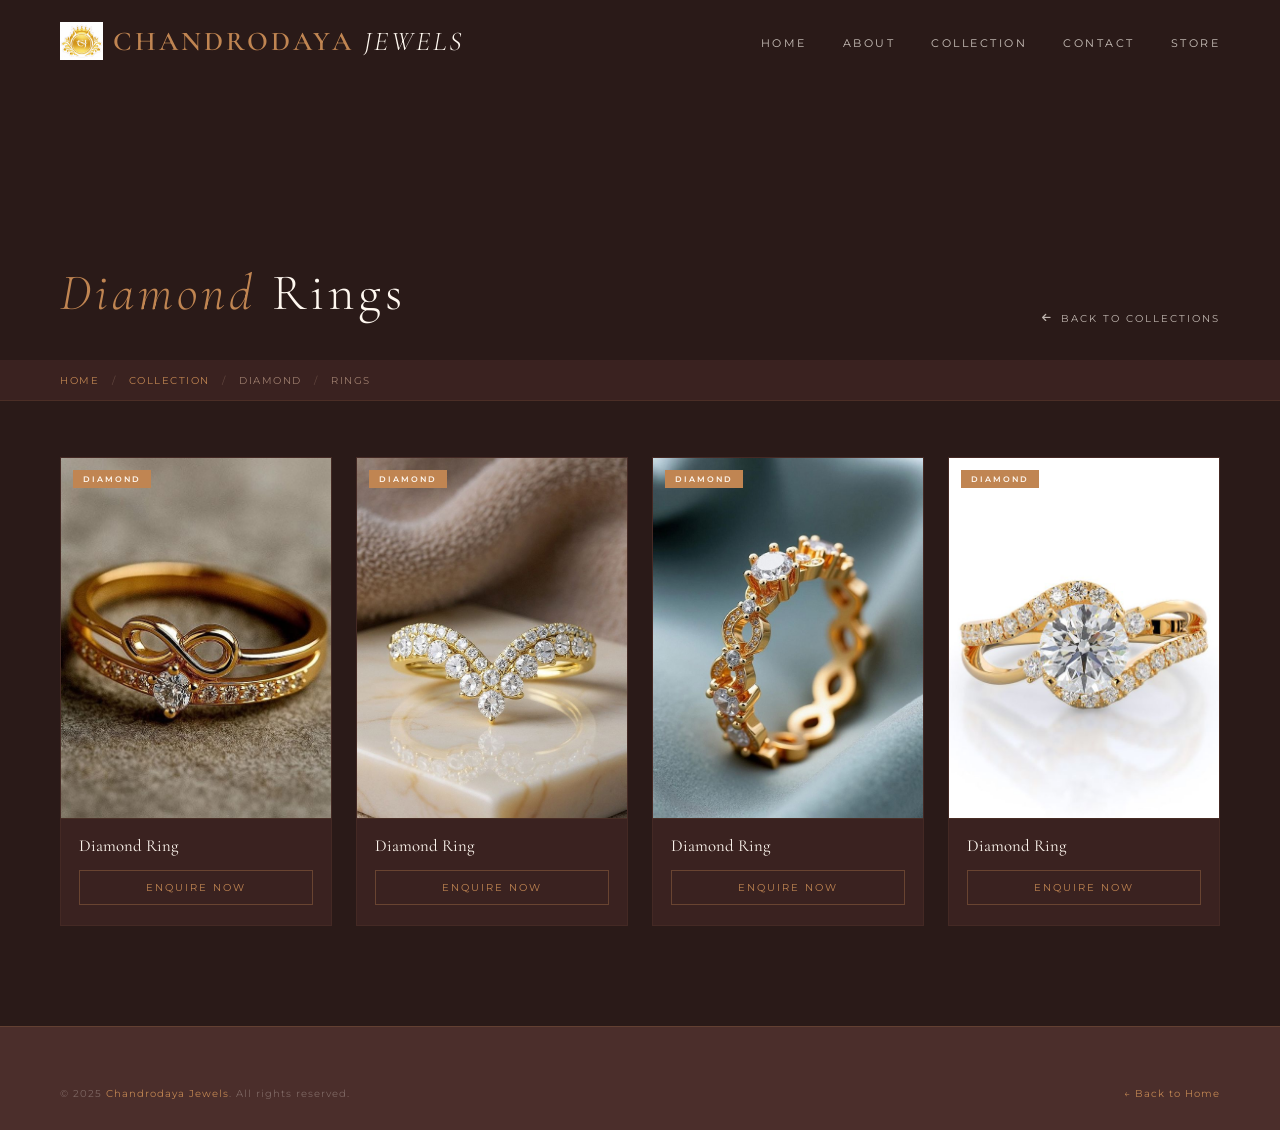
<file: Diamond/diamond-ring.html>
<!DOCTYPE html>
<html lang="en">
<head>
<meta charset="UTF-8">
<meta name="viewport" content="width=device-width, initial-scale=1.0">
<title>Diamond Rings – Chandrodaya Jewels</title>
<link href="https://fonts.googleapis.com/css2?family=Cormorant+Garamond:ital,wght@0,300;0,400;0,600;1,300;1,400&family=Montserrat:wght@300;400;500;600&display=swap" rel="stylesheet">
<link rel="stylesheet" href="https://cdnjs.cloudflare.com/ajax/libs/font-awesome/6.5.0/css/all.min.css">
<link rel="stylesheet" href="../style.css">
</head>
<body>

<div class="mobile-menu" id="mobileMenu">
  <a href="../index.html" onclick="closeMobile()">Home</a>
  <a href="../index.html#about" onclick="closeMobile()">About</a>
  <a href="../index.html#collection" onclick="closeMobile()">Collection</a>
  <a href="../index.html#contact" onclick="closeMobile()">Contact</a>
  <a href="../index.html#store" onclick="closeMobile()">Store</a>
</div>

<nav id="navbar" class="scrolled">
  <a href="../index.html" class="nav-logo">
    <img src="../favicon.jpeg" alt="Logo" class="nav-logo-img">
    Chandrodaya <span>Jewels</span>
  </a>
  <ul class="nav-links">
    <li><a href="../index.html">Home</a></li>
    <li><a href="../index.html#about">About</a></li>
    <li><a href="../index.html#collection">Collection</a></li>
    <li><a href="../index.html#contact">Contact</a></li>
    <li><a href="../index.html#store">Store</a></li>
  </ul>
  <div class="hamburger" id="hamburger" onclick="toggleMenu()">
    <span></span><span></span><span></span>
  </div>
</nav>

<div class="listing-page">

  <div class="listing-hero">
    <div class="listing-hero-bg"
      style="background-image:url()">
    </div>
    <div class="listing-hero-content">
      <h1><em>Diamond</em> Rings</h1>
      <a href="../index.html#collection" class="back-link">
        <i class="fas fa-arrow-left"></i> Back to Collections
      </a>
    </div>
  </div>

  <div class="breadcrumb">
    <a href="../index.html">Home</a>
    <span>/</span>
    <a href="../index.html#collection">Collection</a>
    <span>/</span>
    Diamond
    <span>/</span>
    Rings
  </div>

  <div class="product-grid">

    <div class="prod-card fade-up">
      <div class="prod-img">
        <img src="../Diamond/Dring1.jpg" alt="Diamond Ring">
        <div class="prod-img-overlay"></div>
        <span class="prod-badge">Diamond</span>
      </div>
      <div class="prod-info">
        <p class="prod-name">Diamond Ring</p>
        <p class="prod-type"></p>
        <button class="prod-enquire" onclick="enquire('Diamond Ring')">Enquire Now</button>
      </div>
    </div>

    <div class="prod-card fade-up">
      <div class="prod-img">
        <img src="../Diamond/Dring2.jpg.jpg" alt="Diamond Ring">
        <div class="prod-img-overlay"></div>
        <span class="prod-badge">Diamond</span>
      </div>
      <div class="prod-info">
        <p class="prod-name">Diamond Ring</p>
        <p class="prod-type"></p>
        <button class="prod-enquire" onclick="enquire('Diamond Ring')">Enquire Now</button>
      </div>
    </div>

    <div class="prod-card fade-up">
      <div class="prod-img">
        <img src="../Diamond/Dring3.jpg.jpg" alt="Diamond Ring">
        <div class="prod-img-overlay"></div>
        <span class="prod-badge">Diamond</span>
      </div>
      <div class="prod-info">
        <p class="prod-name">Diamond Ring</p>
        <p class="prod-type"></p>
        <button class="prod-enquire" onclick="enquire('Diamond Ring')">Enquire Now</button>
      </div>
    </div>

    <div class="prod-card fade-up">
      <div class="prod-img">
        <img src="../Diamond/Dring4.jpg.jpg" alt="Diamond Ring">
        <div class="prod-img-overlay"></div>
        <span class="prod-badge">Diamond</span>
      </div>
      <div class="prod-info">
        <p class="prod-name">Diamond Ring</p>
        <p class="prod-type"></p>
        <button class="prod-enquire" onclick="enquire('Diamond Ring')">Enquire Now</button>
      </div>
    </div>

  </div>
</div>

<footer>
  <div class="footer-bottom" style="border-top:none;padding-top:0">
    <p>© 2025 <span>Chandrodaya Jewels</span>. All rights reserved.</p>
    <p><a href="../index.html" style="color:var(--copper);text-decoration:none;">← Back to Home</a></p>
  </div>
</footer>

<script src="../main.js"></script>
<script>
function enquire(product) {
  const subject = encodeURIComponent('Enquiry – ' + product + ' – Chandrodaya Jewels');
  const body    = encodeURIComponent('Hi,\n\nI am interested in the following product:\n\nProduct: ' + product + '\nCategory: Gold Rings\n\nPlease share more details.\n\nThank you.');
  window.open('mailto:pavanrevankar211@gmail.com?subject=' + subject + '&body=' + body);
}
</script>
</body>
</html>
</file>
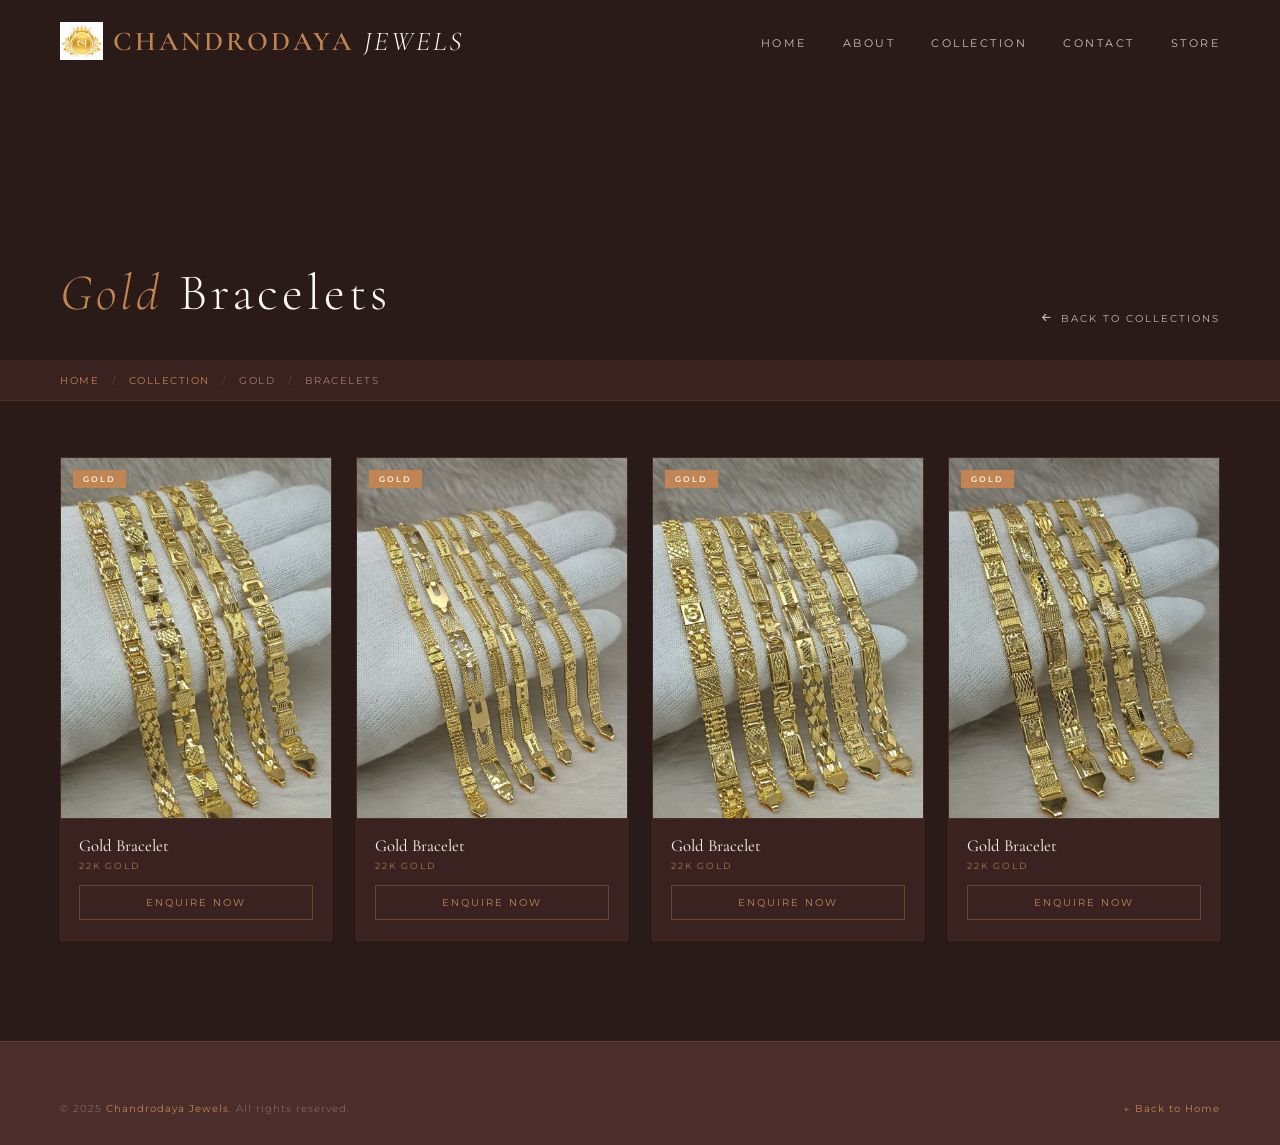
<file: gold/gold-bracelets.html>
<!DOCTYPE html>
<html lang="en">
<head>
<meta charset="UTF-8">
<meta name="viewport" content="width=device-width, initial-scale=1.0">
<title>Gold Bracelets – Chandrodaya Jewels</title>
<link href="https://fonts.googleapis.com/css2?family=Cormorant+Garamond:ital,wght@0,300;0,400;0,600;1,300;1,400&family=Montserrat:wght@300;400;500;600&display=swap" rel="stylesheet">
<link rel="stylesheet" href="https://cdnjs.cloudflare.com/ajax/libs/font-awesome/6.5.0/css/all.min.css">
<link rel="stylesheet" href="../style.css">
</head>
<body>

<div class="mobile-menu" id="mobileMenu">
  <a href="../index.html" onclick="closeMobile()">Home</a>
  <a href="../index.html#about" onclick="closeMobile()">About</a>
  <a href="../index.html#collection" onclick="closeMobile()">Collection</a>
  <a href="../index.html#contact" onclick="closeMobile()">Contact</a>
  <a href="../index.html#store" onclick="closeMobile()">Store</a>
</div>

<nav id="navbar" class="scrolled">
  <a href="../index.html" class="nav-logo">
    <img src="../favicon.jpeg" alt="Logo" class="nav-logo-img">
    Chandrodaya <span>Jewels</span>
  </a>
  <ul class="nav-links">
    <li><a href="../index.html">Home</a></li>
    <li><a href="../index.html#about">About</a></li>
    <li><a href="../index.html#collection">Collection</a></li>
    <li><a href="../index.html#contact">Contact</a></li>
    <li><a href="../index.html#store">Store</a></li>
  </ul>
  <div class="hamburger" id="hamburger" onclick="toggleMenu()">
    <span></span><span></span><span></span>
  </div>
</nav>

<div class="listing-page">

  <div class="listing-hero">
    <div class="listing-hero-bg"
      style="background-image:url()">
    </div>
    <div class="listing-hero-content">
      <h1><em>Gold</em> Bracelets</h1>
      <a href="../index.html#collection" class="back-link">
        <i class="fas fa-arrow-left"></i> Back to Collections
      </a>
    </div>
  </div>

  <div class="breadcrumb">
    <a href="../index.html">Home</a>
    <span>/</span>
    <a href="../index.html#collection">Collection</a>
    <span>/</span>
    Gold
    <span>/</span>
    Bracelets
  </div>

  <div class="product-grid">

    <div class="prod-card fade-up">
      <div class="prod-img">
        <img src="../bracelets/bracelet-1.jpeg" alt="Gold Bangle">
        <div class="prod-img-overlay"></div>
        <span class="prod-badge">Gold</span>
      </div>
      <div class="prod-info">
        <p class="prod-name">Gold Bracelet</p>
        <p class="prod-type">22K Gold</p>
        <button class="prod-enquire" onclick="enquire('Heritage Gold Bangle')">Enquire Now</button>
      </div>
    </div>

    <div class="prod-card fade-up">
      <div class="prod-img">
        <img src="../bracelets/bracelet-2.jpeg" alt="Gold Bracelet">
        <div class="prod-img-overlay"></div>
        <span class="prod-badge">Gold</span>
      </div>
      <div class="prod-info">
        <p class="prod-name">Gold Bracelet</p>
        <p class="prod-type">22K Gold</p>
        <button class="prod-enquire" onclick="enquire('Twisted Gold Bracelet')">Enquire Now</button>
      </div>
    </div>

    <div class="prod-card fade-up">
      <div class="prod-img">
        <img src="../bracelets/bracelet-3.jpeg" alt="Kada">
        <div class="prod-img-overlay"></div>
        <span class="prod-badge">Gold</span>
      </div>
      <div class="prod-info">
        <p class="prod-name">Gold Bracelet</p>
        <p class="prod-type">22K Gold</p>
        <button class="prod-enquire" onclick="enquire('Gold Kada')">Enquire Now</button>
      </div>
    </div>

    <div class="prod-card fade-up">
      <div class="prod-img">
        <img src="../bracelets/bracelet-4.jpeg" alt="Charm Bracelet">
        <div class="prod-img-overlay"></div>
        <span class="prod-badge">Gold</span>
      </div>
      <div class="prod-info">
        <p class="prod-name">Gold Bracelet</p>
        <p class="prod-type">22K Gold</p>
        <button class="prod-enquire" onclick="enquire('Gold Charm Bracelet')">Enquire Now</button>
      </div>
    </div>

  </div>
</div>

<footer>
  <div class="footer-bottom" style="border-top:none;padding-top:0">
    <p>© 2025 <span>Chandrodaya Jewels</span>. All rights reserved.</p>
    <p><a href="../index.html" style="color:var(--copper);text-decoration:none;">← Back to Home</a></p>
  </div>
</footer>

<script src="../main.js"></script>
<script>
function enquire(product) {
  const subject = encodeURIComponent('Enquiry – ' + product + ' – Chandrodaya Jewels');
  const body    = encodeURIComponent('Hi,\n\nI am interested in the following product:\n\nProduct: ' + product + '\nCategory: Gold Bracelets\n\nPlease share more details.\n\nThank you.');
  window.open('mailto:pavanrevankar211@gmail.com?subject=' + subject + '&body=' + body);
}
</script>
</body>
</html>
</file>
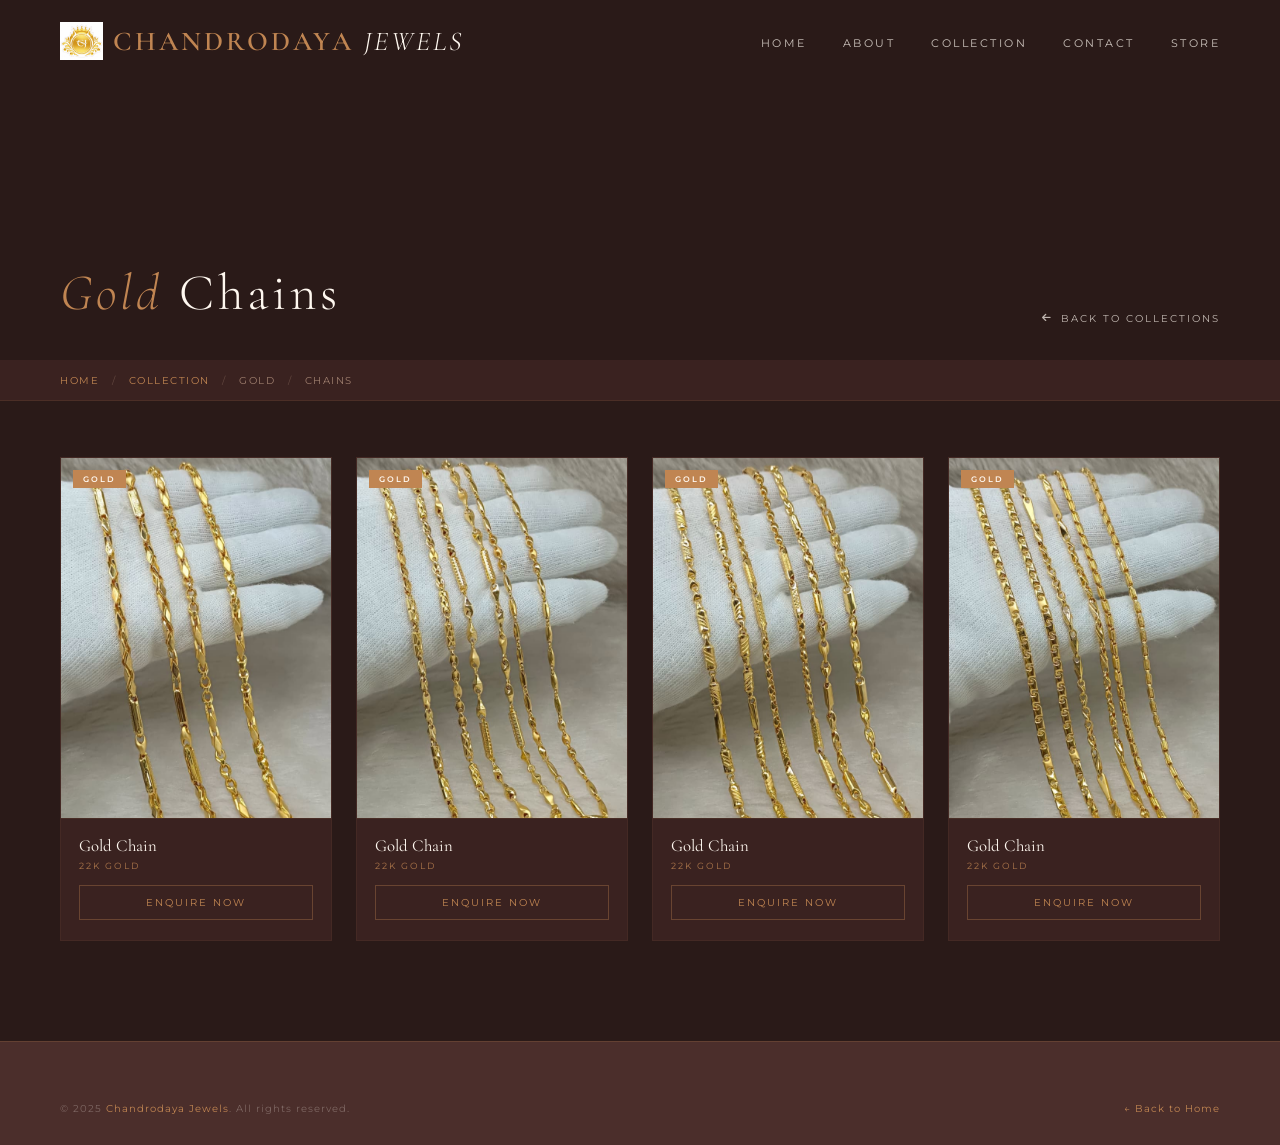
<file: gold/gold-chains.html>
<!DOCTYPE html>
<html lang="en">
<head>
<meta charset="UTF-8">
<meta name="viewport" content="width=device-width, initial-scale=1.0">
<title>Gold Chains – Chandrodaya Jewels</title>
<link href="https://fonts.googleapis.com/css2?family=Cormorant+Garamond:ital,wght@0,300;0,400;0,600;1,300;1,400&family=Montserrat:wght@300;400;500;600&display=swap" rel="stylesheet">
<link rel="stylesheet" href="https://cdnjs.cloudflare.com/ajax/libs/font-awesome/6.5.0/css/all.min.css">
<link rel="stylesheet" href="../style.css">
</head>
<body>

<div class="mobile-menu" id="mobileMenu">
  <a href="../index.html" onclick="closeMobile()">Home</a>
  <a href="../index.html#about" onclick="closeMobile()">About</a>
  <a href="../index.html#collection" onclick="closeMobile()">Collection</a>
  <a href="../index.html#contact" onclick="closeMobile()">Contact</a>
  <a href="../index.html#store" onclick="closeMobile()">Store</a>
</div>

<nav id="navbar" class="scrolled">
  <a href="../index.html" class="nav-logo">
    <img src="../favicon.jpeg" alt="Logo" class="nav-logo-img">
    Chandrodaya <span>Jewels</span>
  </a>
  <ul class="nav-links">
    <li><a href="../index.html">Home</a></li>
    <li><a href="../index.html#about">About</a></li>
    <li><a href="../index.html#collection">Collection</a></li>
    <li><a href="../index.html#contact">Contact</a></li>
    <li><a href="../index.html#store">Store</a></li>
  </ul>
  <div class="hamburger" id="hamburger" onclick="toggleMenu()">
    <span></span><span></span><span></span>
  </div>
</nav>

<div class="listing-page">

  <div class="listing-hero">
    <div class="listing-hero-bg"
      style="background-image:url()">
    </div>
    <div class="listing-hero-content">
      <h1><em>Gold</em> Chains</h1>
      <a href="../index.html#collection" class="back-link">
        <i class="fas fa-arrow-left"></i> Back to Collections
      </a>
    </div>
  </div>

  <div class="breadcrumb">
    <a href="../index.html">Home</a>
    <span>/</span>
    <a href="../index.html#collection">Collection</a>
    <span>/</span>
    Gold
    <span>/</span>
    Chains
  </div>

  <div class="product-grid">

    <div class="prod-card fade-up">
      <div class="prod-img">
        <img src="../chain/chain-1.jpeg" alt="Gold Chain">
        <div class="prod-img-overlay"></div>
        <span class="prod-badge">Gold</span>
      </div>
      <div class="prod-info">
        <p class="prod-name">Gold Chain</p>
        <p class="prod-type">22K Gold</p>
        <button class="prod-enquire" onclick="enquire('Gold Chain')">Enquire Now</button>
      </div>
    </div>

    <div class="prod-card fade-up">
      <div class="prod-img">
        <img src="../chain/chain-2.jpeg" alt="Gold Chain">
        <div class="prod-img-overlay"></div>
        <span class="prod-badge">Gold</span>
      </div>
      <div class="prod-info">
        <p class="prod-name">Gold Chain</p>
        <p class="prod-type">22K Gold</p>
        <button class="prod-enquire" onclick="enquire('Gold Chain')">Enquire Now</button>
      </div>
    </div>

    <div class="prod-card fade-up">
      <div class="prod-img">
        <img src="../chain/chain-3.jpeg" alt="Gold Chain">
        <div class="prod-img-overlay"></div>
        <span class="prod-badge">Gold</span>
      </div>
      <div class="prod-info">
        <p class="prod-name">Gold Chain</p>
        <p class="prod-type">22K Gold</p>
        <button class="prod-enquire" onclick="enquire('Gold Chain')">Enquire Now</button>
      </div>
    </div>

    <div class="prod-card fade-up">
      <div class="prod-img">
        <img src="../chain/chain-4.jpeg" alt="Gold Chain">
        <div class="prod-img-overlay"></div>
        <span class="prod-badge">Gold</span>
      </div>
      <div class="prod-info">
        <p class="prod-name">Gold Chain</p>
        <p class="prod-type">22K Gold</p>
        <button class="prod-enquire" onclick="enquire('Gold Chain')">Enquire Now</button>
      </div>
    </div>

  </div>
</div>

<footer>
  <div class="footer-bottom" style="border-top:none;padding-top:0">
    <p>© 2025 <span>Chandrodaya Jewels</span>. All rights reserved.</p>
    <p><a href="../index.html" style="color:var(--copper);text-decoration:none;">← Back to Home</a></p>
  </div>
</footer>

<script src="../main.js"></script>
<script>
function enquire(product) {
  const subject = encodeURIComponent('Enquiry – ' + product + ' – Chandrodaya Jewels');
  const body    = encodeURIComponent('Hi,\n\nI am interested in the following product:\n\nProduct: ' + product + '\nCategory: Gold Chains\n\nPlease share more details.\n\nThank you.');
  window.open('mailto:pavanrevankar211@gmail.com?subject=' + subject + '&body=' + body);
}
</script>
</body>
</html>
</file>
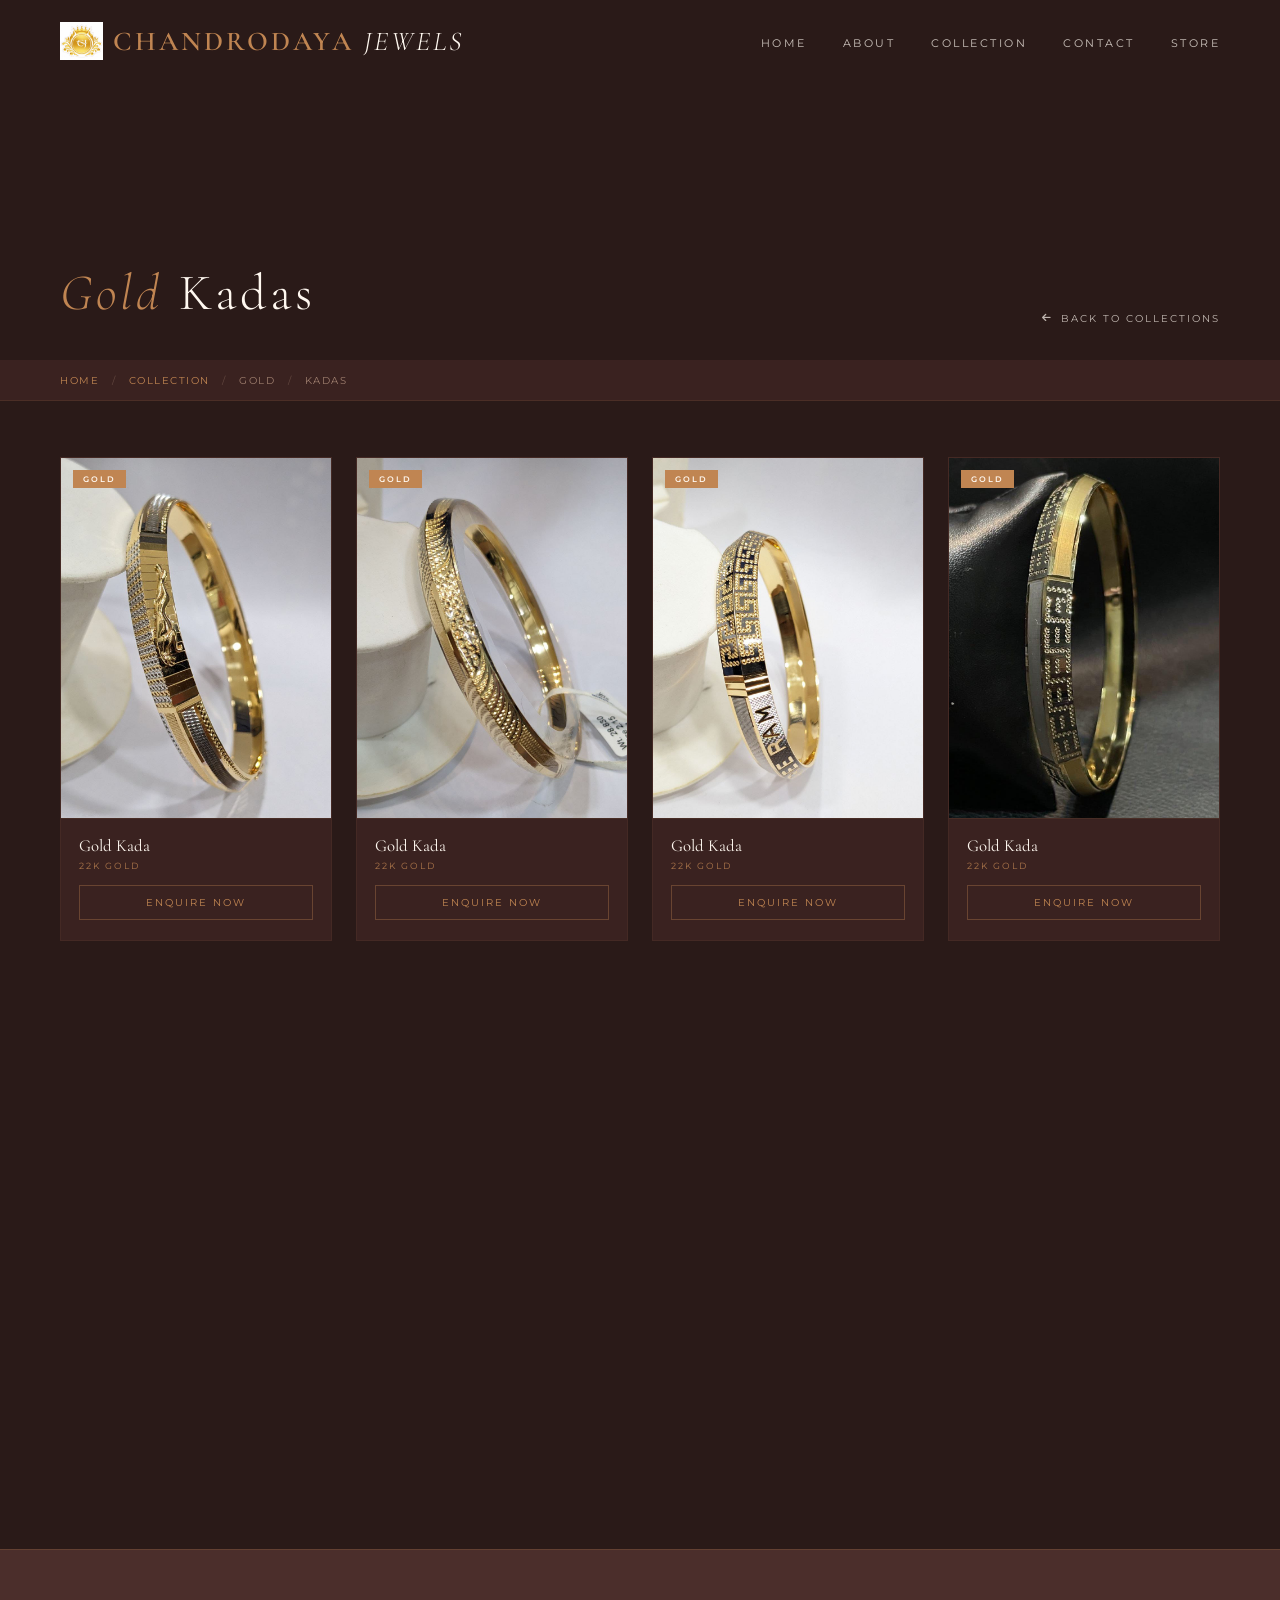
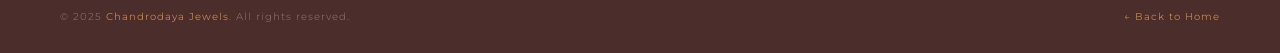
<file: gold/gold-kada.html>
<!DOCTYPE html>
<html lang="en">
<head>
<meta charset="UTF-8">
<meta name="viewport" content="width=device-width, initial-scale=1.0">
<title>Gold Rings – Chandrodaya Jewels</title>
<link href="https://fonts.googleapis.com/css2?family=Cormorant+Garamond:ital,wght@0,300;0,400;0,600;1,300;1,400&family=Montserrat:wght@300;400;500;600&display=swap" rel="stylesheet">
<link rel="stylesheet" href="https://cdnjs.cloudflare.com/ajax/libs/font-awesome/6.5.0/css/all.min.css">
<link rel="stylesheet" href="../style.css">
</head>
<body>

<div class="mobile-menu" id="mobileMenu">
  <a href="../index.html" onclick="closeMobile()">Home</a>
  <a href="../index.html#about" onclick="closeMobile()">About</a>
  <a href="../index.html#collection" onclick="closeMobile()">Collection</a>
  <a href="../index.html#contact" onclick="closeMobile()">Contact</a>
  <a href="../index.html#store" onclick="closeMobile()">Store</a>
</div>

<nav id="navbar" class="scrolled">
  <a href="../index.html" class="nav-logo">
    <img src="../favicon.jpeg" alt="Logo" class="nav-logo-img">
    Chandrodaya <span>Jewels</span>
  </a>
  <ul class="nav-links">
    <li><a href="../index.html">Home</a></li>
    <li><a href="../index.html#about">About</a></li>
    <li><a href="../index.html#collection">Collection</a></li>
    <li><a href="../index.html#contact">Contact</a></li>
    <li><a href="../index.html#store">Store</a></li>
  </ul>
  <div class="hamburger" id="hamburger" onclick="toggleMenu()">
    <span></span><span></span><span></span>
  </div>
</nav>

<div class="listing-page">

  <div class="listing-hero">
    <div class="listing-hero-bg"
      style="background-image:url()">
    </div>
    <div class="listing-hero-content">
      <h1><em>Gold</em> Kadas</h1>
      <a href="../index.html#collection" class="back-link">
        <i class="fas fa-arrow-left"></i> Back to Collections
      </a>
    </div>
  </div>

  <div class="breadcrumb">
    <a href="../index.html">Home</a>
    <span>/</span>
    <a href="../index.html#collection">Collection</a>
    <span>/</span>
    Gold
    <span>/</span>
    Kadas
  </div>

  <div class="product-grid">

    <div class="prod-card fade-up">
      <div class="prod-img">
        <img src="../gold/GK1.jpg" alt="Gold Kada">
        <div class="prod-img-overlay"></div>
        <span class="prod-badge">Gold</span>
      </div>
      <div class="prod-info">
        <p class="prod-name">Gold Kada</p>
        <p class="prod-type">22K Gold</p>
        <button class="prod-enquire" onclick="enquire('Gold Kada')">Enquire Now</button>
      </div>
    </div>

    <div class="prod-card fade-up">
      <div class="prod-img">
        <img src="../gold/GK2.jpg" alt="Gold Kada">
        <div class="prod-img-overlay"></div>
        <span class="prod-badge">Gold</span>
      </div>
      <div class="prod-info">
        <p class="prod-name">Gold Kada</p>
        <p class="prod-type">22K Gold</p>
        <button class="prod-enquire" onclick="enquire('Gold Kada')">Enquire Now</button>
      </div>
    </div>

    <div class="prod-card fade-up">
      <div class="prod-img">
        <img src="../gold/GK3.jpg" alt="Gold Kada">
        <div class="prod-img-overlay"></div>
        <span class="prod-badge">Gold</span>
      </div>
      <div class="prod-info">
        <p class="prod-name">Gold Kada</p>
        <p class="prod-type">22K Gold</p>
        <button class="prod-enquire" onclick="enquire('Gold Kada')">Enquire Now</button>
      </div>
    </div>

    <div class="prod-card fade-up">
      <div class="prod-img">
        <img src="../gold/GK4.jpg" alt="Gold Kada">
        <div class="prod-img-overlay"></div>
        <span class="prod-badge">Gold</span>
      </div>
      <div class="prod-info">
        <p class="prod-name">Gold Kada</p>
        <p class="prod-type">22K Gold</p>
        <button class="prod-enquire" onclick="enquire('Gold Kada')">Enquire Now</button>
      </div>
    </div>

    <div class="prod-card fade-up">
      <div class="prod-img">
        <img src="../gold/GK5.jpg" alt="Gold Kada">
        <div class="prod-img-overlay"></div>
        <span class="prod-badge">Gold</span>
      </div>
      <div class="prod-info">
        <p class="prod-name">Gold Kada</p>
        <p class="prod-type">22K Gold</p>
        <button class="prod-enquire" onclick="enquire('Gold Kada')">Enquire Now</button>
      </div>
    </div>

    <div class="prod-card fade-up">
      <div class="prod-img">
        <img src="../gold/GK6.jpg" alt="Gold Kada">
        <div class="prod-img-overlay"></div>
        <span class="prod-badge">Gold</span>
      </div>
      <div class="prod-info">
        <p class="prod-name">Gold Kada</p>
        <p class="prod-type">22K Gold</p>
        <button class="prod-enquire" onclick="enquire('Gold Kada')">Enquire Now</button>
      </div>
    </div>

  </div>
</div>

<footer>
  <div class="footer-bottom" style="border-top:none;padding-top:0">
    <p>© 2025 <span>Chandrodaya Jewels</span>. All rights reserved.</p>
    <p><a href="../index.html" style="color:var(--copper);text-decoration:none;">← Back to Home</a></p>
  </div>
</footer>

<script src="../main.js"></script>
<script>
function enquire(product) {
  const subject = encodeURIComponent('Enquiry – ' + product + ' – Chandrodaya Jewels');
  const body    = encodeURIComponent('Hi,\n\nI am interested in the following product:\n\nProduct: ' + product + '\nCategory: Gold Rings\n\nPlease share more details.\n\nThank you.');
  window.open('mailto:pavanrevankar211@gmail.com?subject=' + subject + '&body=' + body);
}
</script>
</body>
</html>
</file>
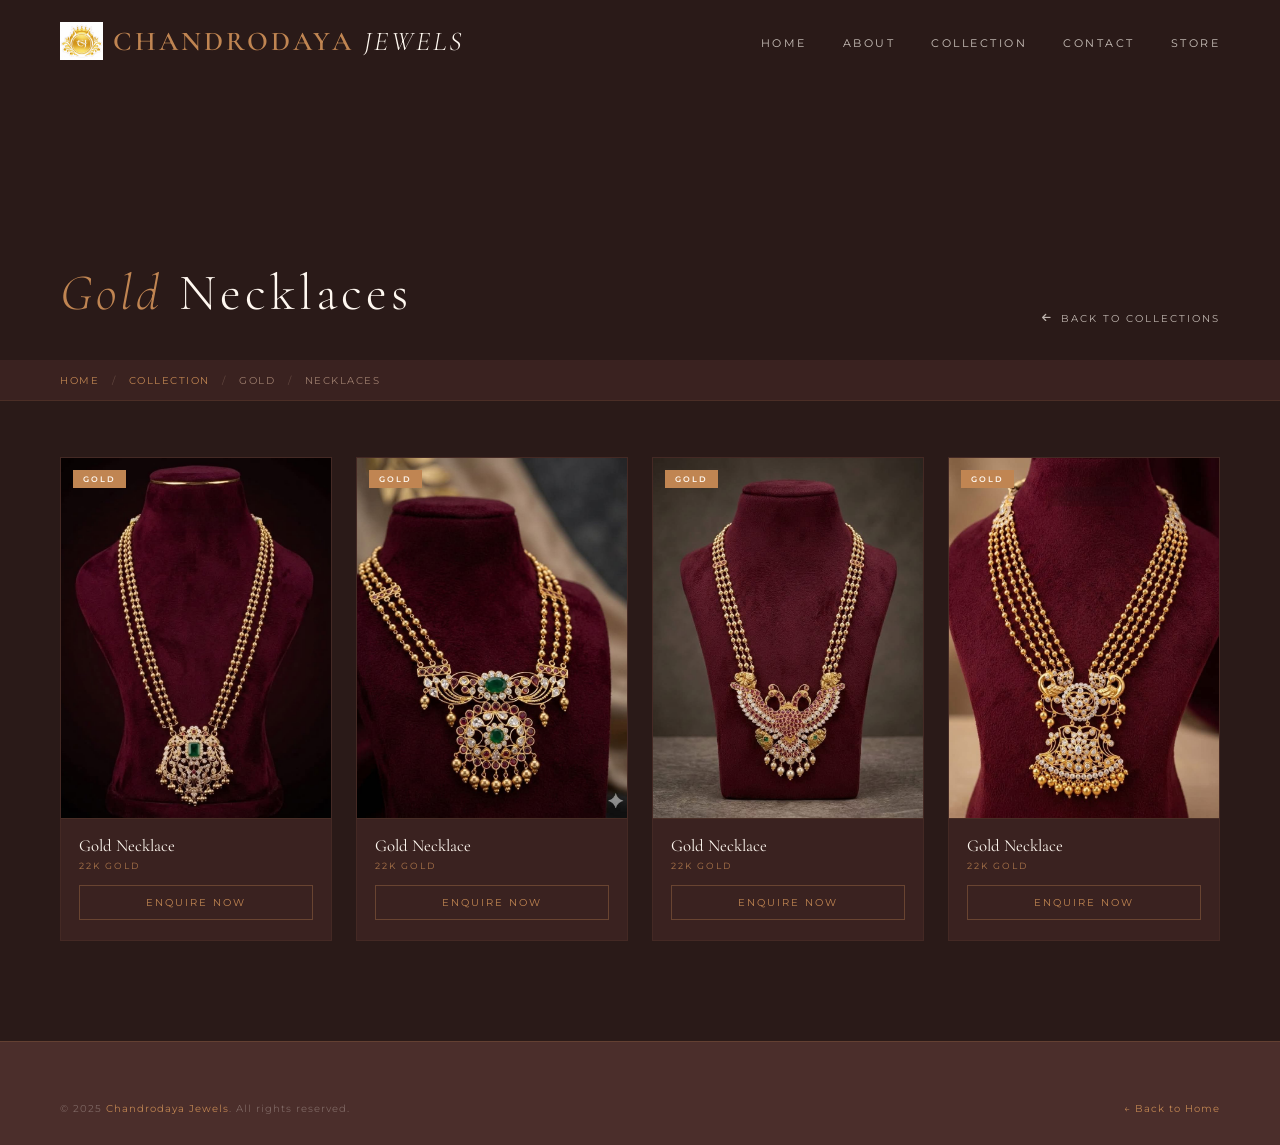
<file: gold/gold-necklaces.html>
<!DOCTYPE html>
<html lang="en">
<head>
<meta charset="UTF-8">
<meta name="viewport" content="width=device-width, initial-scale=1.0">
<title>Gold Necklaces – Chandrodaya Jewels</title>
<link href="https://fonts.googleapis.com/css2?family=Cormorant+Garamond:ital,wght@0,300;0,400;0,600;1,300;1,400&family=Montserrat:wght@300;400;500;600&display=swap" rel="stylesheet">
<link rel="stylesheet" href="https://cdnjs.cloudflare.com/ajax/libs/font-awesome/6.5.0/css/all.min.css">
<link rel="stylesheet" href="../style.css">
</head>
<body>

<div class="mobile-menu" id="mobileMenu">
  <a href="../index.html" onclick="closeMobile()">Home</a>
  <a href="../index.html#about" onclick="closeMobile()">About</a>
  <a href="../index.html#collection" onclick="closeMobile()">Collection</a>
  <a href="../index.html#contact" onclick="closeMobile()">Contact</a>
  <a href="../index.html#store" onclick="closeMobile()">Store</a>
</div>

<nav id="navbar" class="scrolled">
  <a href="../index.html" class="nav-logo">
    <img src="../favicon.jpeg" alt="Logo" class="nav-logo-img">
    Chandrodaya <span>Jewels</span>
  </a>
  <ul class="nav-links">
    <li><a href="../index.html">Home</a></li>
    <li><a href="../index.html#about">About</a></li>
    <li><a href="../index.html#collection">Collection</a></li>
    <li><a href="../index.html#contact">Contact</a></li>
    <li><a href="../index.html#store">Store</a></li>
  </ul>
  <div class="hamburger" id="hamburger" onclick="toggleMenu()">
    <span></span><span></span><span></span>
  </div>
</nav>

<div class="listing-page">

  <div class="listing-hero">
    <div class="listing-hero-bg"
      style="background-image:url()">
    </div>
    <div class="listing-hero-content">
      <h1><em>Gold</em> Necklaces</h1>
      <a href="../index.html#collection" class="back-link">
        <i class="fas fa-arrow-left"></i> Back to Collections
      </a>
    </div>
  </div>

  <div class="breadcrumb">
    <a href="../index.html">Home</a>
    <span>/</span>
    <a href="../index.html#collection">Collection</a>
    <span>/</span>
    Gold
    <span>/</span>
    Necklaces
  </div>

  <div class="product-grid">

    <div class="prod-card fade-up">
      <div class="prod-img">
        <img src="../necklace/necklace-1.jpeg" alt="Gold Necklace">
        <div class="prod-img-overlay"></div>
        <span class="prod-badge">Gold</span>
      </div>
      <div class="prod-info">
        <p class="prod-name">Gold Necklace</p>
        <p class="prod-type">22K Gold</p>
        <button class="prod-enquire" onclick="enquire('Gold Necklace')">Enquire Now</button>
      </div>
    </div>

    <div class="prod-card fade-up">
      <div class="prod-img">
        <img src="../necklace/necklace-2.jpeg" alt="Gold Necklace">
        <div class="prod-img-overlay"></div>
        <span class="prod-badge">Gold</span>
      </div>
      <div class="prod-info">
        <p class="prod-name">Gold Necklace</p>
        <p class="prod-type">22K Gold</p>
        <button class="prod-enquire" onclick="enquire('Gold Necklace')">Enquire Now</button>
      </div>
    </div>

    <div class="prod-card fade-up">
      <div class="prod-img">
        <img src="../necklace/necklace-3.jpeg" alt="Gold Necklace">
        <div class="prod-img-overlay"></div>
        <span class="prod-badge">Gold</span>
      </div>
      <div class="prod-info">
        <p class="prod-name">Gold Necklace</p>
        <p class="prod-type">22K Gold</p>
        <button class="prod-enquire" onclick="enquire('Gold Necklace')">Enquire Now</button>
      </div>
    </div>

    <div class="prod-card fade-up">
      <div class="prod-img">
        <img src="../necklace/necklace-4.jpeg" alt="Gold Necklace">
        <div class="prod-img-overlay"></div>
        <span class="prod-badge">Gold</span>
      </div>
      <div class="prod-info">
        <p class="prod-name">Gold Necklace</p>
        <p class="prod-type">22K Gold</p>
        <button class="prod-enquire" onclick="enquire('Gold Necklace')">Enquire Now</button>
      </div>
    </div>

  </div>
</div>

<footer>
  <div class="footer-bottom" style="border-top:none;padding-top:0">
    <p>© 2025 <span>Chandrodaya Jewels</span>. All rights reserved.</p>
    <p><a href="../index.html" style="color:var(--copper);text-decoration:none;">← Back to Home</a></p>
  </div>
</footer>

<script src="../main.js"></script>
<script>
function enquire(product) {
  const subject = encodeURIComponent('Enquiry – ' + product + ' – Chandrodaya Jewels');
  const body    = encodeURIComponent('Hi,\n\nI am interested in the following product:\n\nProduct: ' + product + '\nCategory: Gold Necklaces\n\nPlease share more details.\n\nThank you.');
  window.open('mailto:pavanrevankar211@gmail.com?subject=' + subject + '&body=' + body);
}
</script>
</body>
</html>
</file>
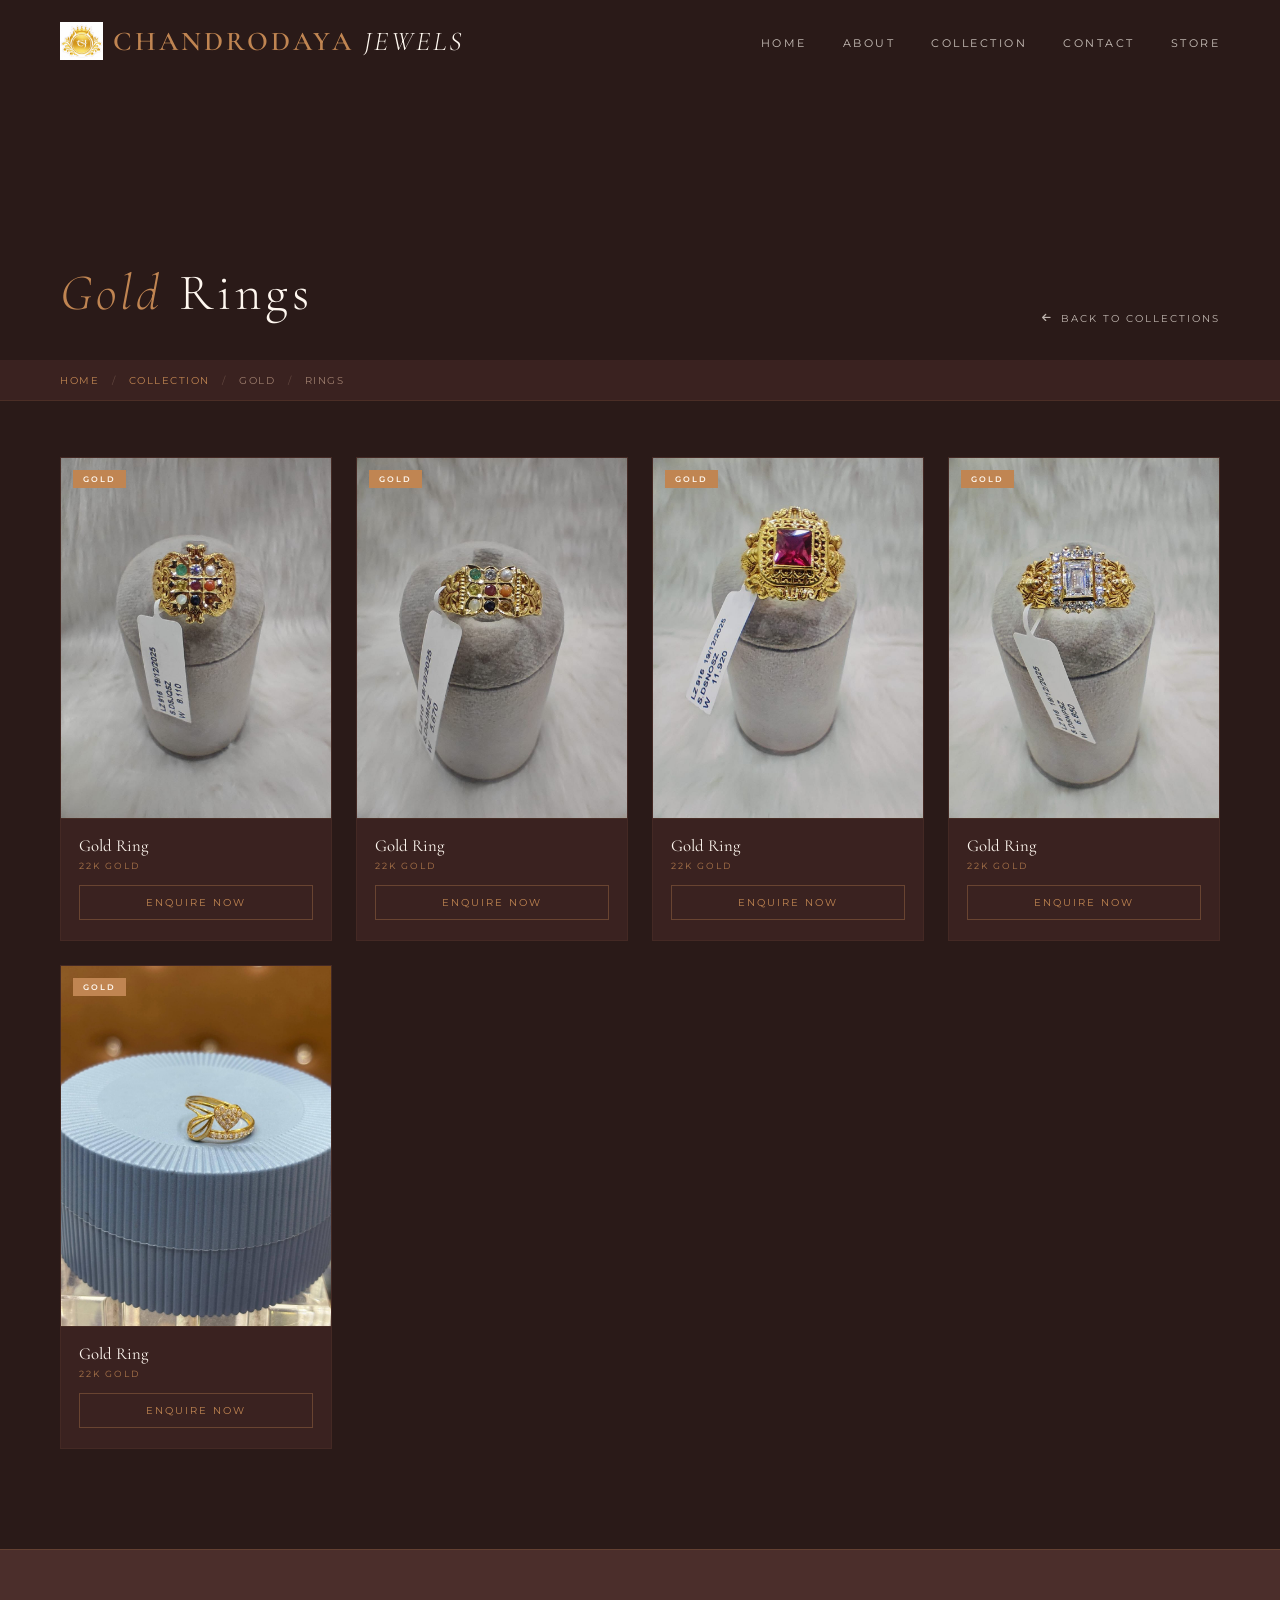
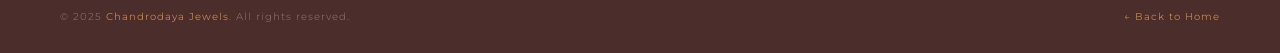
<file: gold/gold-rings.html>
<!DOCTYPE html>
<html lang="en">
<head>
<meta charset="UTF-8">
<meta name="viewport" content="width=device-width, initial-scale=1.0">
<title>Gold Rings – Chandrodaya Jewels</title>
<link href="https://fonts.googleapis.com/css2?family=Cormorant+Garamond:ital,wght@0,300;0,400;0,600;1,300;1,400&family=Montserrat:wght@300;400;500;600&display=swap" rel="stylesheet">
<link rel="stylesheet" href="https://cdnjs.cloudflare.com/ajax/libs/font-awesome/6.5.0/css/all.min.css">
<link rel="stylesheet" href="../style.css">
</head>
<body>

<div class="mobile-menu" id="mobileMenu">
  <a href="../index.html" onclick="closeMobile()">Home</a>
  <a href="../index.html#about" onclick="closeMobile()">About</a>
  <a href="../index.html#collection" onclick="closeMobile()">Collection</a>
  <a href="../index.html#contact" onclick="closeMobile()">Contact</a>
  <a href="../index.html#store" onclick="closeMobile()">Store</a>
</div>

<nav id="navbar" class="scrolled">
  <a href="../index.html" class="nav-logo">
    <img src="../favicon.jpeg" alt="Logo" class="nav-logo-img">
    Chandrodaya <span>Jewels</span>
  </a>
  <ul class="nav-links">
    <li><a href="../index.html">Home</a></li>
    <li><a href="../index.html#about">About</a></li>
    <li><a href="../index.html#collection">Collection</a></li>
    <li><a href="../index.html#contact">Contact</a></li>
    <li><a href="../index.html#store">Store</a></li>
  </ul>
  <div class="hamburger" id="hamburger" onclick="toggleMenu()">
    <span></span><span></span><span></span>
  </div>
</nav>

<div class="listing-page">

  <div class="listing-hero">
    <div class="listing-hero-bg"
      style="background-image:url()">
    </div>
    <div class="listing-hero-content">
      <h1><em>Gold</em> Rings</h1>
      <a href="../index.html#collection" class="back-link">
        <i class="fas fa-arrow-left"></i> Back to Collections
      </a>
    </div>
  </div>

  <div class="breadcrumb">
    <a href="../index.html">Home</a>
    <span>/</span>
    <a href="../index.html#collection">Collection</a>
    <span>/</span>
    Gold
    <span>/</span>
    Rings
  </div>

  <div class="product-grid">

    <div class="prod-card fade-up">
      <div class="prod-img">
        <img src="../ring/ring-1.jpeg" alt="Gold Ring">
        <div class="prod-img-overlay"></div>
        <span class="prod-badge">Gold</span>
      </div>
      <div class="prod-info">
        <p class="prod-name">Gold Ring</p>
        <p class="prod-type">22K Gold</p>
        <button class="prod-enquire" onclick="enquire('Gold Ring')">Enquire Now</button>
      </div>
    </div>

    <div class="prod-card fade-up">
      <div class="prod-img">
        <img src="../ring/ring-2.jpeg" alt="Gold Ring">
        <div class="prod-img-overlay"></div>
        <span class="prod-badge">Gold</span>
      </div>
      <div class="prod-info">
        <p class="prod-name">Gold Ring</p>
        <p class="prod-type">22K Gold</p>
        <button class="prod-enquire" onclick="enquire('Gold Ring')">Enquire Now</button>
      </div>
    </div>

    <div class="prod-card fade-up">
      <div class="prod-img">
        <img src="../ring/ring-3.jpeg" alt="Gold Ring">
        <div class="prod-img-overlay"></div>
        <span class="prod-badge">Gold</span>
      </div>
      <div class="prod-info">
        <p class="prod-name">Gold Ring</p>
        <p class="prod-type">22K Gold</p>
        <button class="prod-enquire" onclick="enquire('Gold Ring')">Enquire Now</button>
      </div>
    </div>

    <div class="prod-card fade-up">
      <div class="prod-img">
        <img src="../ring/ring-4.jpeg" alt="Gold Ring">
        <div class="prod-img-overlay"></div>
        <span class="prod-badge">Gold</span>
      </div>
      <div class="prod-info">
        <p class="prod-name">Gold Ring</p>
        <p class="prod-type">22K Gold</p>
        <button class="prod-enquire" onclick="enquire('Gold Ring')">Enquire Now</button>
      </div>
    </div>

    <div class="prod-card fade-up">
      <div class="prod-img">
        <img src="../gold/GR1.jpg" alt="Gold Ring">
        <div class="prod-img-overlay"></div>
        <span class="prod-badge">Gold</span>
      </div>
      <div class="prod-info">
        <p class="prod-name">Gold Ring</p>
        <p class="prod-type">22K Gold</p>
        <button class="prod-enquire" onclick="enquire('Gold Ring')">Enquire Now</button>
      </div>
    </div>

    <div class="prod-card fade-up">
      <div class="prod-img">
        <img src="../gold/GR4.jpg" alt="Gold Ring">
        <div class="prod-img-overlay"></div>
        <span class="prod-badge">Gold</span>
      </div>
      <div class="prod-info">
        <p class="prod-name">Gold Ring</p>
        <p class="prod-type">22K Gold</p>
        <button class="prod-enquire" onclick="enquire('Gold Ring')">Enquire Now</button>
      </div>
    </div>

    <div class="prod-card fade-up">
      <div class="prod-img">
        <img src="../gold/GR2.jpg" alt="Gold Ring">
        <div class="prod-img-overlay"></div>
        <span class="prod-badge">Gold</span>
      </div>
      <div class="prod-info">
        <p class="prod-name">Gold Ring</p>
        <p class="prod-type">22K Gold</p>
        <button class="prod-enquire" onclick="enquire('Gold Ring')">Enquire Now</button>
      </div>
    </div>

    <div class="prod-card fade-up">
      <div class="prod-img">
        <img src="../gold/GR3.jpg" alt="Gold Ring">
        <div class="prod-img-overlay"></div>
        <span class="prod-badge">Gold</span>
      </div>
      <div class="prod-info">
        <p class="prod-name">Gold Ring</p>
        <p class="prod-type">22K Gold</p>
        <button class="prod-enquire" onclick="enquire('Gold Ring')">Enquire Now</button>
      </div>
    </div>

  </div>
</div>

<footer>
  <div class="footer-bottom" style="border-top:none;padding-top:0">
    <p>© 2025 <span>Chandrodaya Jewels</span>. All rights reserved.</p>
    <p><a href="../index.html" style="color:var(--copper);text-decoration:none;">← Back to Home</a></p>
  </div>
</footer>

<script src="../main.js"></script>
<script>
function enquire(product) {
  const subject = encodeURIComponent('Enquiry – ' + product + ' – Chandrodaya Jewels');
  const body    = encodeURIComponent('Hi,\n\nI am interested in the following product:\n\nProduct: ' + product + '\nCategory: Gold Rings\n\nPlease share more details.\n\nThank you.');
  window.open('mailto:pavanrevankar211@gmail.com?subject=' + subject + '&body=' + body);
}
</script>
</body>
</html>
</file>
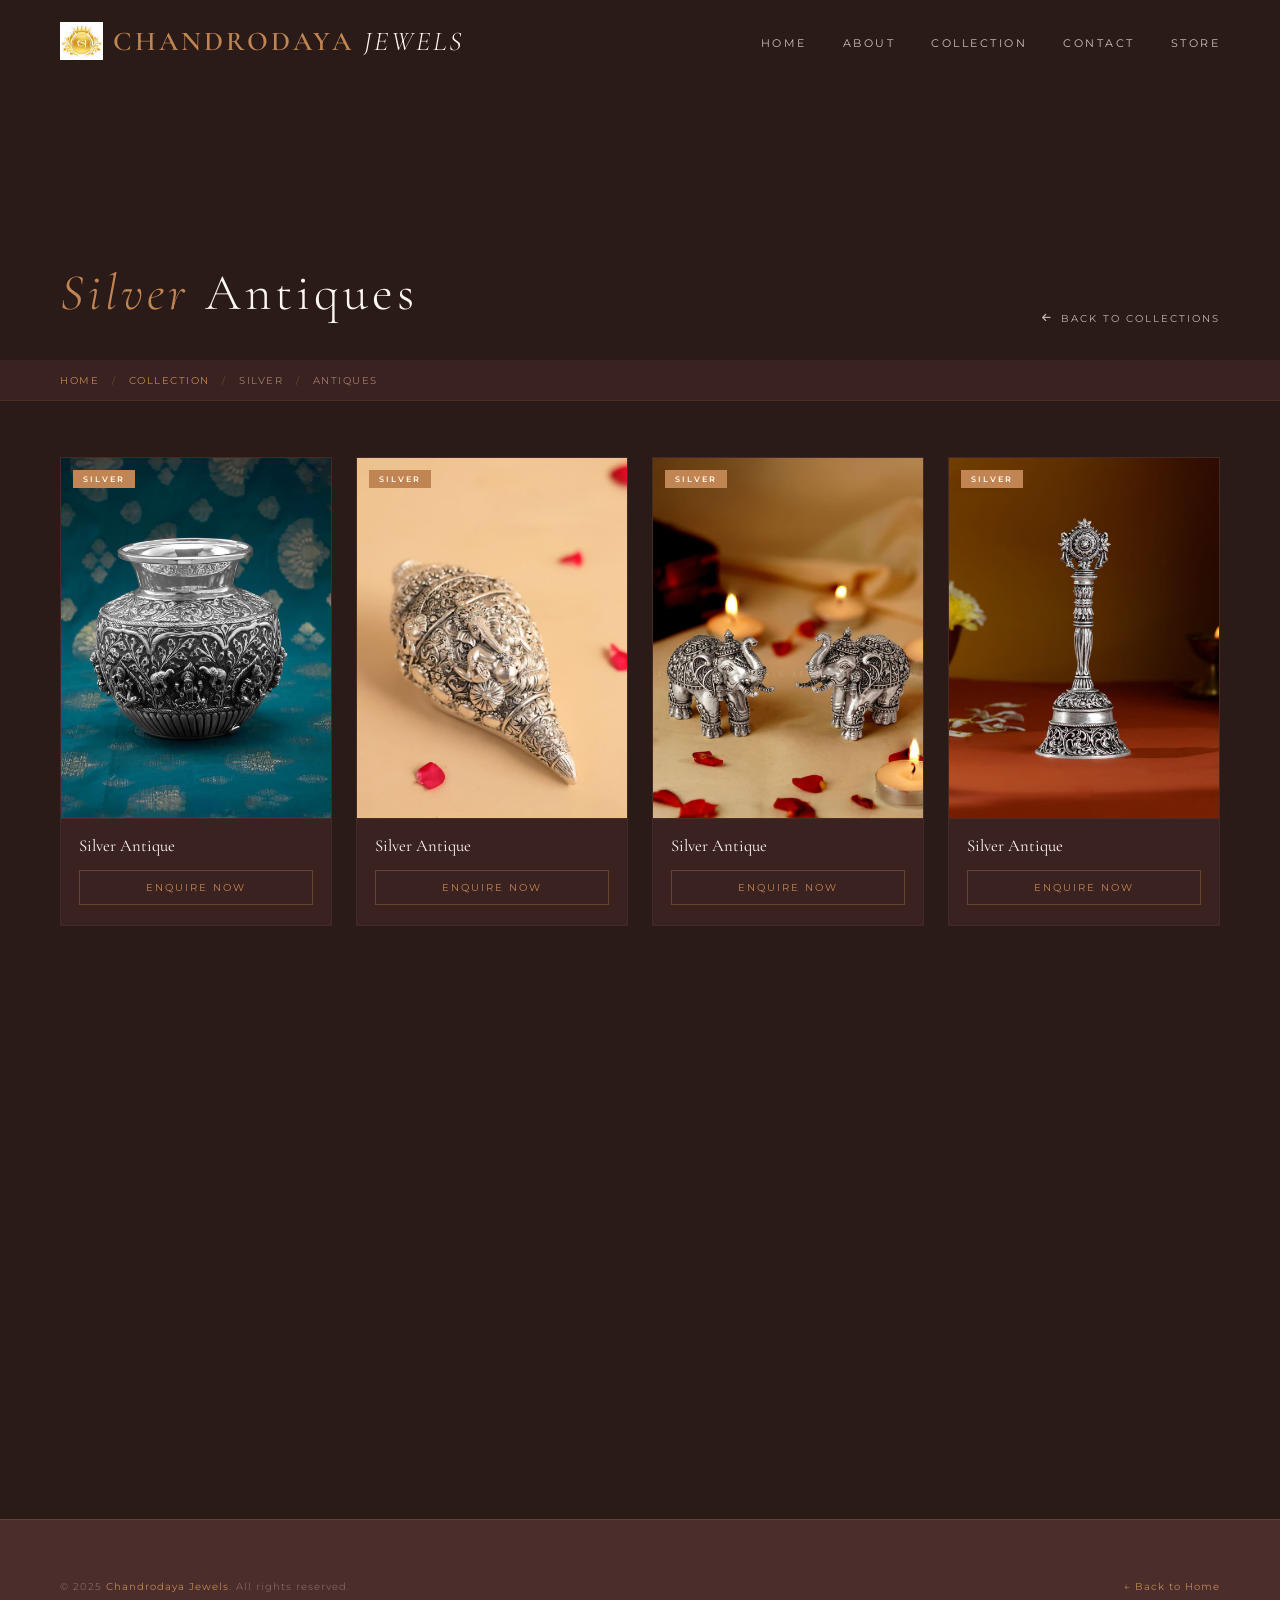
<file: Silver/silver-antiques.html>
<!DOCTYPE html>
<html lang="en">
<head>
<meta charset="UTF-8">
<meta name="viewport" content="width=device-width, initial-scale=1.0">
<title>Silver Antiques – Chandrodaya Jewels</title>
<link href="https://fonts.googleapis.com/css2?family=Cormorant+Garamond:ital,wght@0,300;0,400;0,600;1,300;1,400&family=Montserrat:wght@300;400;500;600&display=swap" rel="stylesheet">
<link rel="stylesheet" href="https://cdnjs.cloudflare.com/ajax/libs/font-awesome/6.5.0/css/all.min.css">
<link rel="stylesheet" href="../style.css">
</head>
<body>

<div class="mobile-menu" id="mobileMenu">
  <a href="../index.html" onclick="closeMobile()">Home</a>
  <a href="../index.html#about" onclick="closeMobile()">About</a>
  <a href="../index.html#collection" onclick="closeMobile()">Collection</a>
  <a href="../index.html#contact" onclick="closeMobile()">Contact</a>
  <a href="../index.html#store" onclick="closeMobile()">Store</a>
</div>

<nav id="navbar" class="scrolled">
  <a href="../index.html" class="nav-logo">
    <img src="../favicon.jpeg" alt="Logo" class="nav-logo-img">
    Chandrodaya <span>Jewels</span>
  </a>
  <ul class="nav-links">
    <li><a href="../index.html">Home</a></li>
    <li><a href="../index.html#about">About</a></li>
    <li><a href="../index.html#collection">Collection</a></li>
    <li><a href="../index.html#contact">Contact</a></li>
    <li><a href="../index.html#store">Store</a></li>
  </ul>
  <div class="hamburger" id="hamburger" onclick="toggleMenu()">
    <span></span><span></span><span></span>
  </div>
</nav>

<div class="listing-page">

  <div class="listing-hero">
    <div class="listing-hero-bg"
      style="background-image:url()">
    </div>
    <div class="listing-hero-content">
      <h1><em>Silver</em> Antiques</h1>
      <a href="../index.html#collection" class="back-link">
        <i class="fas fa-arrow-left"></i> Back to Collections
      </a>
    </div>
  </div>

  <div class="breadcrumb">
    <a href="../index.html">Home</a>
    <span>/</span>
    <a href="../index.html#collection">Collection</a>
    <span>/</span>
    Silver
    <span>/</span>
    Antiques
  </div>

  <div class="product-grid">

    <div class="prod-card fade-up">
      <div class="prod-img">
        <img src="../Silver\SA1.jpg" alt="Silver Antique">
        <div class="prod-img-overlay"></div>
        <span class="prod-badge">Silver</span>
      </div>
      <div class="prod-info">
        <p class="prod-name">Silver Antique</p>
        <p class="prod-type"></p>
        <button class="prod-enquire" onclick="enquire('Silver Antique')">Enquire Now</button>
      </div>
    </div>

    <div class="prod-card fade-up">
      <div class="prod-img">
        <img src="../Silver\SA2.jpg" alt="Silver Antique">
        <div class="prod-img-overlay"></div>
        <span class="prod-badge">Silver</span>
      </div>
      <div class="prod-info">
        <p class="prod-name">Silver Antique</p>
        <p class="prod-type"></p>
        <button class="prod-enquire" onclick="enquire('Silver Antique')">Enquire Now</button>
      </div>
    </div>

    <div class="prod-card fade-up">
      <div class="prod-img">
        <img src="../Silver\SA3.jpg" alt="Silver Antique">
        <div class="prod-img-overlay"></div>
        <span class="prod-badge">Silver</span>
      </div>
      <div class="prod-info">
        <p class="prod-name">Silver Antique</p>
        <p class="prod-type"></p>
        <button class="prod-enquire" onclick="enquire('Silver Antique')">Enquire Now</button>
      </div>
    </div>

    <div class="prod-card fade-up">
      <div class="prod-img">
        <img src="../Silver\SA4.jpg" alt="Silver Antique">
        <div class="prod-img-overlay"></div>
        <span class="prod-badge">Silver</span>
      </div>
      <div class="prod-info">
        <p class="prod-name">Silver Antique</p>
        <p class="prod-type"></p>
        <button class="prod-enquire" onclick="enquire('Silver Antique')">Enquire Now</button>
      </div>
    </div>

    <div class="prod-card fade-up">
      <div class="prod-img">
        <img src="../Silver\SA5.jpg" alt="Silver Antique">
        <div class="prod-img-overlay"></div>
        <span class="prod-badge">Silver</span>
      </div>
      <div class="prod-info">
        <p class="prod-name">Silver Antique</p>
        <p class="prod-type"></p>
        <button class="prod-enquire" onclick="enquire('Silver Antique')">Enquire Now</button>
      </div>
    </div>

    <div class="prod-card fade-up">
      <div class="prod-img">
        <img src="../Silver\SA6.jpg" alt="Silver Antique">
        <div class="prod-img-overlay"></div>
        <span class="prod-badge">Silver</span>
      </div>
      <div class="prod-info">
        <p class="prod-name">Silver Antique</p>
        <p class="prod-type"></p>
        <button class="prod-enquire" onclick="enquire('Silver Antique')">Enquire Now</button>
      </div>
    </div>

    <div class="prod-card fade-up">
      <div class="prod-img">
        <img src="../Silver\SA7.jpg" alt="Silver Antique">
        <div class="prod-img-overlay"></div>
        <span class="prod-badge">Silver</span>
      </div>
      <div class="prod-info">
        <p class="prod-name">Silver Antique</p>
        <p class="prod-type"></p>
        <button class="prod-enquire" onclick="enquire('Silver Antique')">Enquire Now</button>
      </div>
    </div>

    <div class="prod-card fade-up">
      <div class="prod-img">
        <img src="../Silver\SA8.jpg" alt="Silver Antique">
        <div class="prod-img-overlay"></div>
        <span class="prod-badge">Silver</span>
      </div>
      <div class="prod-info">
        <p class="prod-name">Silver Antique</p>
        <p class="prod-type"></p>
        <button class="prod-enquire" onclick="enquire('Silver Antique')">Enquire Now</button>
      </div>
    </div>


  </div>
</div>

<footer>
  <div class="footer-bottom" style="border-top:none;padding-top:0">
    <p>© 2025 <span>Chandrodaya Jewels</span>. All rights reserved.</p>
    <p><a href="../index.html" style="color:var(--copper);text-decoration:none;">← Back to Home</a></p>
  </div>
</footer>

<script src="../main.js"></script>
<script>
function enquire(product) {
  const subject = encodeURIComponent('Enquiry – ' + product + ' – Chandrodaya Jewels');
  const body    = encodeURIComponent('Hi,\n\nI am interested in the following product:\n\nProduct: ' + product + '\nCategory: Silver Rings\n\nPlease share more details.\n\nThank you.');
  window.open('mailto:pavanrevankar211@gmail.com?subject=' + subject + '&body=' + body);
}
</script>
</body>
</html>
</file>
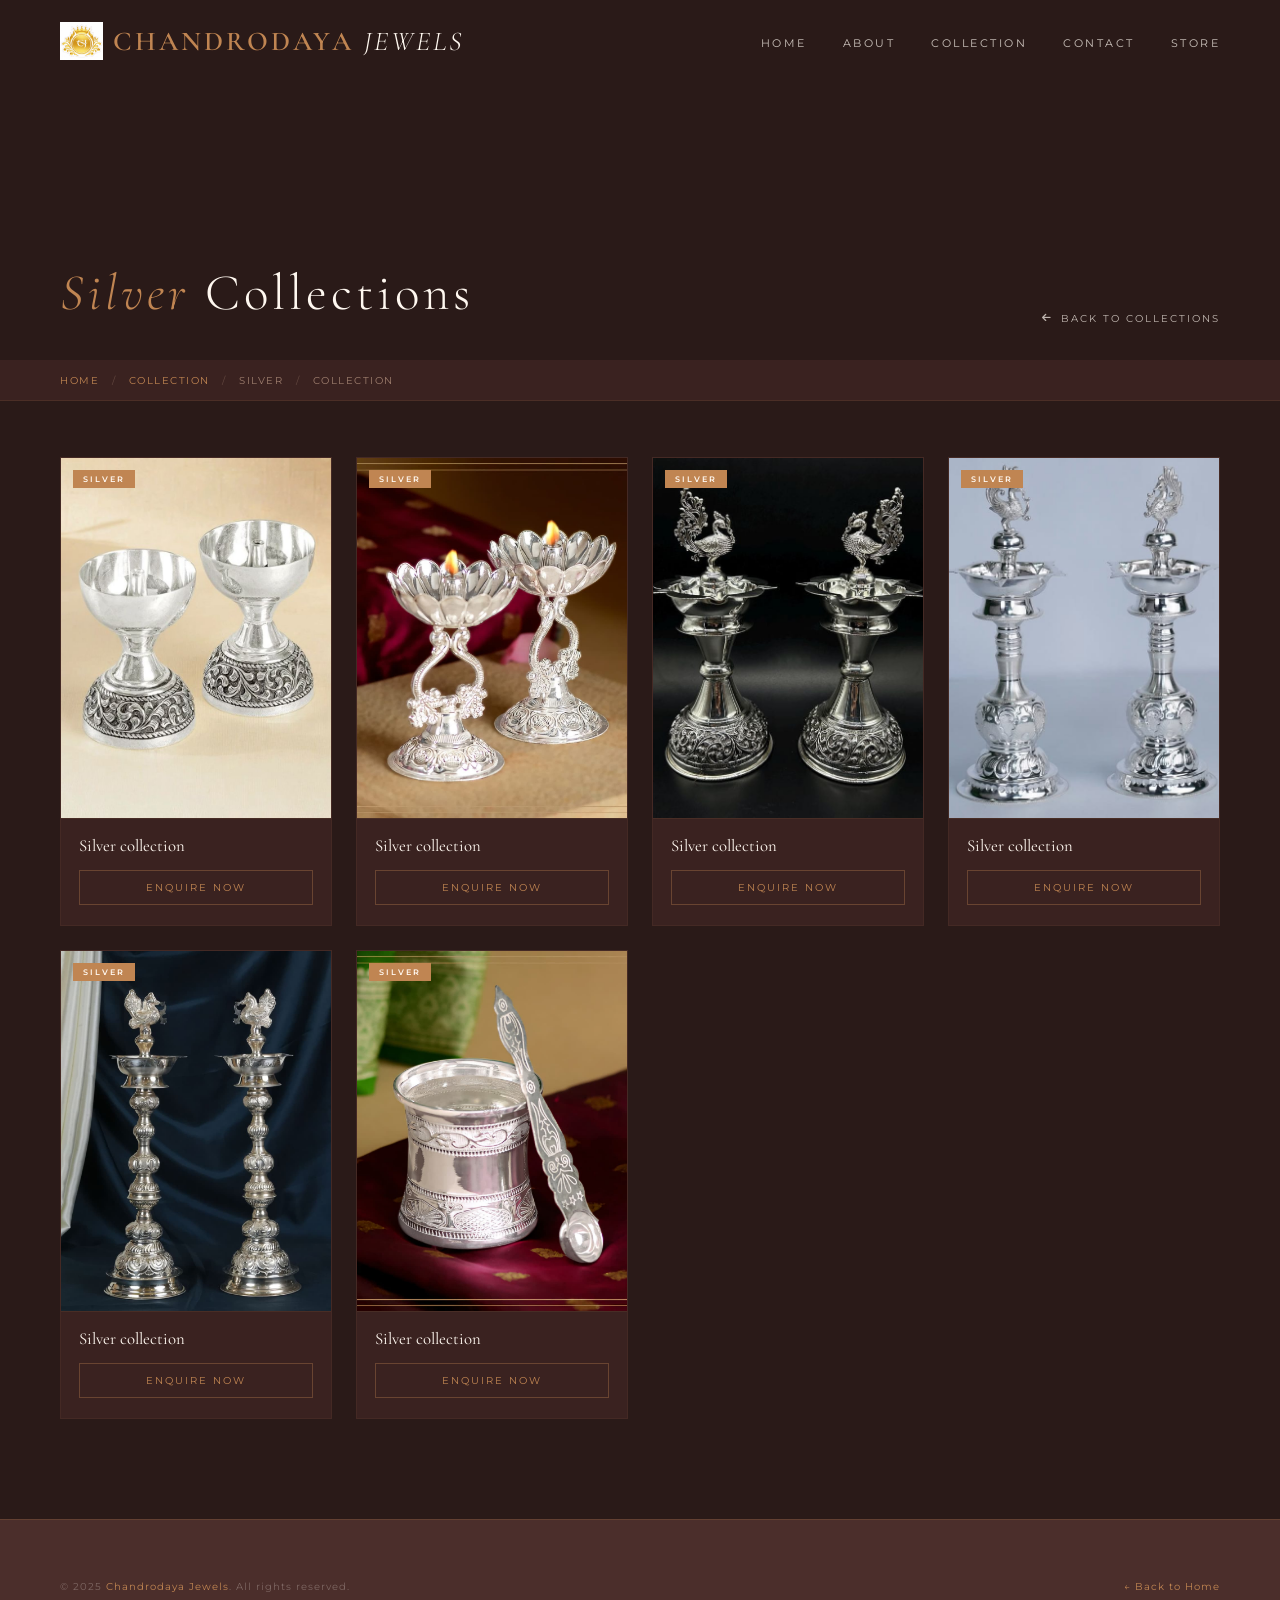
<file: Silver/silver-collection.html>
<!DOCTYPE html>
<html lang="en">
<head>
<meta charset="UTF-8">
<meta name="viewport" content="width=device-width, initial-scale=1.0">
<title>Silver Collection – Chandrodaya Jewels</title>
<link href="https://fonts.googleapis.com/css2?family=Cormorant+Garamond:ital,wght@0,300;0,400;0,600;1,300;1,400&family=Montserrat:wght@300;400;500;600&display=swap" rel="stylesheet">
<link rel="stylesheet" href="https://cdnjs.cloudflare.com/ajax/libs/font-awesome/6.5.0/css/all.min.css">
<link rel="stylesheet" href="../style.css">
</head>
<body>

<div class="mobile-menu" id="mobileMenu">
  <a href="../index.html" onclick="closeMobile()">Home</a>
  <a href="../index.html#about" onclick="closeMobile()">About</a>
  <a href="../index.html#collection" onclick="closeMobile()">Collection</a>
  <a href="../index.html#contact" onclick="closeMobile()">Contact</a>
  <a href="../index.html#store" onclick="closeMobile()">Store</a>
</div>

<nav id="navbar" class="scrolled">
  <a href="../index.html" class="nav-logo">
    <img src="../favicon.jpeg" alt="Logo" class="nav-logo-img">
    Chandrodaya <span>Jewels</span>
  </a>
  <ul class="nav-links">
    <li><a href="../index.html">Home</a></li>
    <li><a href="../index.html#about">About</a></li>
    <li><a href="../index.html#collection">Collection</a></li>
    <li><a href="../index.html#contact">Contact</a></li>
    <li><a href="../index.html#store">Store</a></li>
  </ul>
  <div class="hamburger" id="hamburger" onclick="toggleMenu()">
    <span></span><span></span><span></span>
  </div>
</nav>

<div class="listing-page">

  <div class="listing-hero">
    <div class="listing-hero-bg"
      style="background-image:url">
    </div>
    <div class="listing-hero-content">
      <h1><em>Silver</em> Collections</h1>
      <a href="../index.html#collection" class="back-link">
        <i class="fas fa-arrow-left"></i> Back to Collections
      </a>
    </div>
  </div>

  <div class="breadcrumb">
    <a href="../index.html">Home</a>
    <span>/</span>
    <a href="../index.html#collection">Collection</a>
    <span>/</span>
    Silver
    <span>/</span>
    Collection
  </div>

  <div class="product-grid">

    <div class="prod-card fade-up">
      <div class="prod-img">
        <img src="../Silver\SCC1.jpg" alt="Silver Collection">
        <div class="prod-img-overlay"></div>
        <span class="prod-badge">Silver</span>
      </div>
      <div class="prod-info">
        <p class="prod-name">Silver collection</p>
        <p class="prod-type"></p>
        <button class="prod-enquire" onclick="enquire('Silver collection')">Enquire Now</button>
      </div>
    </div>

    <div class="prod-card fade-up">
      <div class="prod-img">
        <img src="../Silver\SCC2.jpg" alt="Silver collection">
        <div class="prod-img-overlay"></div>
        <span class="prod-badge">Silver</span>
      </div>
      <div class="prod-info">
        <p class="prod-name">Silver collection</p>
        <p class="prod-type"></p>
        <button class="prod-enquire" onclick="enquire('Silver collection')">Enquire Now</button>
      </div>
    </div>

    <div class="prod-card fade-up">
      <div class="prod-img">
        <img src="../Silver\SCC3.jpg" alt="Silver collection">
        <div class="prod-img-overlay"></div>
        <span class="prod-badge">Silver</span>
      </div>
      <div class="prod-info">
        <p class="prod-name">Silver collection</p>
        <p class="prod-type"></p>
        <button class="prod-enquire" onclick="enquire('Silver collection')">Enquire Now</button>
      </div>
    </div>

    <div class="prod-card fade-up">
      <div class="prod-img">
        <img src="../Silver\SCC4.jpg" alt="Silver collection">
        <div class="prod-img-overlay"></div>
        <span class="prod-badge">Silver</span>
      </div>
      <div class="prod-info">
        <p class="prod-name">Silver collection</p>
        <p class="prod-type"></p>
        <button class="prod-enquire" onclick="enquire('Silver collection')">Enquire Now</button>
      </div>
    </div>

    <div class="prod-card fade-up">
      <div class="prod-img">
        <img src="../Silver\SCC5.jpg" alt="Silver collection">
        <div class="prod-img-overlay"></div>
        <span class="prod-badge">Silver</span>
      </div>
      <div class="prod-info">
        <p class="prod-name">Silver collection</p>
        <p class="prod-type"></p>
        <button class="prod-enquire" onclick="enquire('Silver collection')">Enquire Now</button>
      </div>
    </div>

    <div class="prod-card fade-up">
      <div class="prod-img">
        <img src="../Silver\SCC6.jpg" alt="Silver collection">
        <div class="prod-img-overlay"></div>
        <span class="prod-badge">Silver</span>
      </div>
      <div class="prod-info">
        <p class="prod-name">Silver collection</p>
        <p class="prod-type"></p>
        <button class="prod-enquire" onclick="enquire('Silver collection')">Enquire Now</button>
      </div>
    </div>

    <div class="prod-card fade-up">
      <div class="prod-img">
        <img src="../Silver\SCC9.jpg" alt="Silver collection">
        <div class="prod-img-overlay"></div>
        <span class="prod-badge">Silver</span>
      </div>
      <div class="prod-info">
        <p class="prod-name">Silver collection</p>
        <p class="prod-type"></p>
        <button class="prod-enquire" onclick="enquire('Silver collection')">Enquire Now</button>
      </div>
    </div>

    <div class="prod-card fade-up">
      <div class="prod-img">
        <img src="../Silver\SCC8.jpg" alt="Silver collection">
        <div class="prod-img-overlay"></div>
        <span class="prod-badge">Silver</span>
      </div>
      <div class="prod-info">
        <p class="prod-name">Silver collection</p>
        <p class="prod-type"></p>
        <button class="prod-enquire" onclick="enquire('Silver collection')">Enquire Now</button>
      </div>
    </div>


  </div>
</div>

<footer>
  <div class="footer-bottom" style="border-top:none;padding-top:0">
    <p>© 2025 <span>Chandrodaya Jewels</span>. All rights reserved.</p>
    <p><a href="../index.html" style="color:var(--copper);text-decoration:none;">← Back to Home</a></p>
  </div>
</footer>

<script src="../main.js"></script>
<script>
function enquire(product) {
  const subject = encodeURIComponent('Enquiry – ' + product + ' – Chandrodaya Jewels');
  const body    = encodeURIComponent('Hi,\n\nI am interested in the following product:\n\nProduct: ' + product + '\nCategory: Gold Rings\n\nPlease share more details.\n\nThank you.');
  window.open('mailto:pavanrevankar211@gmail.com?subject=' + subject + '&body=' + body);
}
</script>
</body>
</html>
</file>
<file: style.css>
/* ── RESET & VARIABLES ── */
*, *::before, *::after { margin: 0; padding: 0; box-sizing: border-box; }

:root {
  --cream:      #FFF8F0;
  --copper:     #C08552;
  --brown:      #8C5A3C;
  --dark-brown: #4B2E2B;
  --dark:       #2a1a18;
  --dark2:      #3a2220;
  --gray:       #9e7e6e;
  --serif: 'Cormorant Garamond', serif;
  --sans:  'Montserrat', sans-serif;
}

html { scroll-behavior: smooth; }
body { font-family: var(--sans); background: var(--dark); color: var(--cream); overflow-x: hidden; }
::-webkit-scrollbar { width: 6px; }
::-webkit-scrollbar-track { background: var(--dark); }
::-webkit-scrollbar-thumb { background: var(--copper); border-radius: 3px; }

/* ── NAVBAR ── */
nav {
  position: fixed; top: 0; width: 100%; z-index: 1000;
  padding: 22px 60px;
  display: flex; align-items: center; justify-content: space-between;
  transition: all 0.4s ease;
}
nav.scrolled {
  background: rgba(42,26,24,0.97); backdrop-filter: blur(14px);
  padding: 14px 60px; border-bottom: 1px solid rgba(192,133,82,0.25);
}
.nav-logo {
  font-family: var(--serif); font-size: 1.7rem; font-weight: 600;
  color: var(--copper); letter-spacing: 3px; text-transform: uppercase; text-decoration: none;
  display: flex; align-items: center; gap: 10px;
}
.nav-logo-img { height: 38px; width: auto; object-fit: contain; }
.nav-logo span { font-style: italic; font-weight: 300; color: var(--cream); }
.nav-links { display: flex; gap: 36px; list-style: none; }
.nav-links a {
  font-size: 0.7rem; letter-spacing: 2.5px; text-transform: uppercase;
  color: rgba(255,248,240,0.75); text-decoration: none; transition: color 0.3s; position: relative;
}
.nav-links a::after {
  content:''; position:absolute; bottom:-4px; left:0;
  width:0; height:1px; background:var(--copper); transition:width 0.3s ease;
}
.nav-links a:hover { color: var(--copper); }
.nav-links a:hover::after { width: 100%; }

.hamburger { display: none; flex-direction: column; gap: 5px; cursor: pointer; }
.hamburger span { width: 24px; height: 1.5px; background: var(--cream); transition: all 0.3s; }
.hamburger.active span:nth-child(1) { transform: rotate(45deg) translate(4.5px, 4.5px); }
.hamburger.active span:nth-child(2) { opacity: 0; }
.hamburger.active span:nth-child(3) { transform: rotate(-45deg) translate(4.5px, -4.5px); }

.mobile-menu {
  display: none; position: fixed; inset: 0;
  background: rgba(42,26,24,0.99); z-index: 999;
  flex-direction: column; align-items: center; justify-content: center; gap: 36px;
}
.mobile-menu.open { display: flex; }
.mobile-menu a {
  font-family: var(--serif); font-size: 2rem; font-weight: 300;
  color: var(--cream); text-decoration: none; letter-spacing: 3px; transition: color 0.3s;
}
.mobile-menu a:hover { color: var(--copper); }

/* ── HERO ── */
#home {
  position: relative; height: 100vh;
  display: flex; align-items: center; justify-content: center; overflow: hidden;
}
.hero-bg {
  position: absolute; inset: 0;
  background: url('./bgnew1.jpeg') center/cover no-repeat;
  transform: scale(1.05); transition: transform 8s ease;
}
.hero-bg.zoomed { transform: scale(1); }
.hero-overlay {
  position: absolute; inset: 0;
  background: linear-gradient(160deg,rgba(42,26,24,0.82),rgba(75,46,43,0.5) 50%,rgba(42,26,24,0.88));
}
.hero-content {
  position: relative; text-align: center; padding: 0 20px;
  opacity: 0; transform: translateY(30px); transition: all 1s ease 0.3s;
}
.hero-content.visible { opacity: 1; transform: translateY(0); }
.hero-eyebrow { font-size: 0.65rem; letter-spacing: 5px; text-transform: uppercase; color: var(--copper); margin-bottom: 20px; font-weight: 500; }
.hero-title {
  font-family: var(--serif); font-size: clamp(3.5rem,9vw,7.5rem);
  font-weight: 300; line-height: 1; letter-spacing: 6px; text-transform: uppercase; color: var(--cream);
}
.hero-title em { font-style: italic; color: var(--copper); font-weight: 300; }
.hero-divider { width: 80px; height: 1px; background: var(--copper); margin: 24px auto; opacity: 0.6; }
.hero-tagline {
  font-family: var(--serif); font-size: clamp(1rem,2vw,1.3rem);
  font-weight: 300; font-style: italic; color: rgba(255,248,240,0.85); letter-spacing: 2px; margin-bottom: 44px;
}
.btn-primary {
  display: inline-block; padding: 16px 44px;
  border: 1px solid var(--copper); color: var(--copper);
  text-decoration: none; font-size: 0.65rem; letter-spacing: 3px; text-transform: uppercase;
  font-weight: 500; transition: all 0.4s ease; cursor: pointer; background: transparent; font-family: var(--sans);
}
.btn-primary:hover { background: var(--copper); color: var(--cream); }

.scroll-indicator {
  position: absolute; bottom: 36px; left: 50%; transform: translateX(-50%);
  display: flex; flex-direction: column; align-items: center; gap: 8px; opacity: 0.5;
}
.scroll-indicator span { font-size: 0.55rem; letter-spacing: 3px; text-transform: uppercase; }
.scroll-line { width: 1px; height: 50px; background: var(--copper); animation: scrollPulse 2s ease-in-out infinite; }
@keyframes scrollPulse { 0%,100%{opacity:0.3;transform:scaleY(1)} 50%{opacity:1;transform:scaleY(0.6)} }

/* ── FEATURED CAROUSEL ── */
.carousel-section { position: relative; background: var(--dark2); display: flex; justify-content: center; padding: 40px 60px; }
.carousel { position: relative; width: min(92%, 420px); aspect-ratio: 4 / 5; margin: 0 auto; overflow: hidden; border-radius: 15px; }
.carousel-slide {
  position: absolute; inset: 0; opacity: 0; z-index: 1;
  transition: opacity 1.2s ease;
}
.carousel-slide.active { opacity: 1; z-index: 2; }
.carousel-backdrop {
  position: absolute; inset: -20px; z-index: 0;
  background-size: cover; background-position: center;
  filter: blur(30px) brightness(0.55) saturate(1.2);
  transform: scale(1.15);
}
.carousel-slide img {
  position: relative; z-index: 1;
  width: 100%; height: 100%; object-fit: contain;
}
.carousel-slide-overlay {
  position: absolute; inset: 0; z-index: 2; pointer-events: none;
  background: linear-gradient(to top, rgba(42,26,24,0.5) 0%, transparent 40%);
}
.carousel-caption {
  position: absolute; left: 60px; bottom: 50px; z-index: 3;
  opacity: 0; transform: translateY(16px); transition: opacity 0.8s ease 0.3s, transform 0.8s ease 0.3s;
}
.carousel-slide.active .carousel-caption { opacity: 1; transform: translateY(0); }
.carousel-label { font-size: 0.62rem; letter-spacing: 4px; text-transform: uppercase; color: var(--copper); margin-bottom: 10px; font-weight: 500; }
.carousel-caption h3 { font-family: var(--serif); font-size: clamp(1.8rem,3.4vw,3rem); font-weight: 300; color: var(--cream); letter-spacing: 2px; }

.carousel-arrow {
  position: absolute; top: 50%; transform: translateY(-50%); z-index: 4;
  width: 46px; height: 46px; border-radius: 50%;
  background: rgba(42,26,24,0.4); border: 1px solid rgba(255,248,240,0.3);
  color: var(--cream); display: flex; align-items: center; justify-content: center;
  cursor: pointer; font-size: 0.9rem; transition: all 0.3s ease; backdrop-filter: blur(4px);
}
.carousel-arrow:hover { background: var(--copper); border-color: var(--copper); }
.carousel-arrow.prev { left: 26px; }
.carousel-arrow.next { right: 26px; }

.carousel-dots {
  position: absolute; bottom: 26px; right: 60px; z-index: 4;
  display: flex; gap: 10px;
}
.carousel-dot {
  width: 8px; height: 8px; border-radius: 50%; padding: 0;
  background: rgba(255,248,240,0.35); border: none; cursor: pointer; transition: all 0.35s ease;
}
.carousel-dot:hover { background: rgba(255,248,240,0.6); }
.carousel-dot.active { width: 26px; border-radius: 4px; background: var(--copper); }

/* ── SHARED ── */
section { padding: 100px 60px; }
.section-label { font-size: 0.6rem; letter-spacing: 5px; text-transform: uppercase; color: var(--copper); margin-bottom: 16px; font-weight: 500; }
.section-title { font-family: var(--serif); font-size: clamp(2.2rem,4vw,3.5rem); font-weight: 300; line-height: 1.15; margin-bottom: 16px; color: var(--cream); }
.section-title em { font-style: italic; color: var(--copper); }
.section-sub { font-size: 0.78rem; color: var(--gray); letter-spacing: 1px; line-height: 1.8; max-width: 480px; }
.section-header { margin-bottom: 56px; }
.gold-line { width: 50px; height: 1px; background: var(--copper); margin: 20px 0; opacity: 0.6; }

.fade-up { opacity: 0; transform: translateY(40px); transition: opacity 0.7s ease, transform 0.7s ease; }
.fade-up.visible { opacity: 1; transform: translateY(0); }

/* ── ABOUT ── */
#about { background: var(--dark2); padding: 100px 60px; }
.about-text { max-width: 860px; margin: 0 auto; text-align: center; display: flex; flex-direction: column; align-items: center; }
.about-text .section-sub { max-width: 640px; text-align: center; }
.about-text .gold-line { margin: 20px auto; }
.about-stats { display: grid; grid-template-columns: repeat(4, 1fr); gap: 28px; margin-top: 44px; width: 100%; }
.stat-item { border-left: 1px solid rgba(192,133,82,0.35); padding-left: 18px; text-align: left; }
.stat-num { font-family: var(--serif); font-size: 2.6rem; font-weight: 300; color: var(--copper); line-height: 1; }
.stat-label { font-size: 0.65rem; letter-spacing: 2px; text-transform: uppercase; color: var(--gray); margin-top: 6px; }

/* ══════════════════════════════════
   COLLECTION — TABS
══════════════════════════════════ */
#collection { background: var(--dark); }

.tabs {
  display: flex; gap: 4px; margin-bottom: 40px;
  border-bottom: 1px solid rgba(192,133,82,0.15);
}
.tab-btn {
  padding: 12px 28px; background: none; border: none;
  font-family: var(--sans); font-size: 0.65rem; letter-spacing: 2.5px; text-transform: uppercase;
  color: var(--gray); cursor: pointer;
  border-bottom: 2px solid transparent; margin-bottom: -1px; transition: color 0.3s;
}
.tab-btn:hover { color: var(--cream); }
.tab-btn.active { color: var(--copper); border-bottom-color: var(--copper); }

/* ── Category grid (tiles) ── */
.cat-grid {
  display: grid; grid-template-columns: repeat(4, 1fr); gap: 24px;
}
.cat-grid.hidden { display: none; }

/* Each tile is an <a> link */
.cat-card {
  position: relative; overflow: hidden;
  background: var(--dark2); text-decoration: none; color: inherit;
  display: block; transition: transform 0.35s ease, box-shadow 0.35s ease;
  border: 1px solid rgba(192,133,82,0.08);
}
.cat-card:hover {
  transform: translateY(-6px);
  box-shadow: 0 16px 40px rgba(0,0,0,0.45);
}

.cat-img { position: relative; overflow: hidden; aspect-ratio: 4/5; }
.cat-img img { width: 100%; height: 100%; object-fit: cover; transition: transform 0.6s ease; }
.cat-card:hover .cat-img img { transform: scale(1.07); }

/* Dark gradient at bottom of image */
.cat-img::after {
  content: ''; position: absolute; inset: 0;
  background: linear-gradient(to top, rgba(42,26,24,0.6) 0%, transparent 55%);
  pointer-events: none;
}

/* Metal badge on image */
.cat-label-badge {
  position: absolute; top: 14px; left: 14px; z-index: 2;
  background: rgba(192,133,82,0.85); color: var(--cream);
  font-size: 0.55rem; letter-spacing: 2.5px; text-transform: uppercase;
  padding: 5px 12px; font-weight: 600; font-family: var(--sans);
}
.cat-label-badge.gold    { background: rgba(192,133,82,1); }
.cat-label-badge.diamond { background: rgba(80,60,80,0.9); }

/* "Explore →" hover arrow */
.cat-img::before {
  content: 'Explore →';
  position: absolute; bottom: 18px; left: 50%; transform: translateX(-50%) translateY(6px);
  z-index: 3; color: var(--cream); font-size: 0.6rem; letter-spacing: 2px; text-transform: uppercase;
  opacity: 0; transition: all 0.35s ease; white-space: nowrap; font-family: var(--sans);
}
.cat-card:hover .cat-img::before { opacity: 1; transform: translateX(-50%) translateY(0); }

/* Text below image */
.cat-info {
  padding: 18px 20px 22px;
  border-top: 1px solid rgba(192,133,82,0.12);
  display: flex; flex-direction: column; gap: 4px;
}
.cat-name {
  font-family: var(--serif); font-size: 1.3rem; font-weight: 400;
  letter-spacing: 1px; color: var(--cream); transition: color 0.3s;
}
.cat-card:hover .cat-name { color: var(--copper); }
.cat-meta { font-size: 0.6rem; letter-spacing: 2px; text-transform: uppercase; color: var(--gray); }

/* ══════════════════════════════════
   PRODUCT LISTING PAGE
   (silver-chains.html, gold-rings.html …)
══════════════════════════════════ */
.listing-page { padding-top: 100px; min-height: 100vh; }

.listing-hero {
  position: relative; height: 260px; overflow: hidden;
  display: flex; align-items: flex-end;
}
.listing-hero-bg {
  position: absolute; inset: 0;
  background-size: cover; background-position: center;
  filter: brightness(0.45);
}
.listing-hero-content {
  position: relative; padding: 0 60px 36px; z-index: 1;
  display: flex; align-items: flex-end; justify-content: space-between; width: 100%;
}
.listing-hero-content h1 {
  font-family: var(--serif); font-size: clamp(2rem,4vw,3.2rem);
  font-weight: 300; letter-spacing: 4px; color: var(--cream);
}
.listing-hero-content h1 em { color: var(--copper); font-style: italic; }
.back-link {
  font-size: 0.62rem; letter-spacing: 2px; text-transform: uppercase;
  color: rgba(255,248,240,0.7); text-decoration: none;
  display: flex; align-items: center; gap: 8px; transition: color 0.3s;
  white-space: nowrap;
}
.back-link:hover { color: var(--copper); }

/* Breadcrumb strip */
.breadcrumb {
  padding: 14px 60px;
  background: var(--dark2);
  border-bottom: 1px solid rgba(192,133,82,0.12);
  font-size: 0.62rem; letter-spacing: 1.5px; text-transform: uppercase;
  color: var(--gray);
}
.breadcrumb a { color: var(--copper); text-decoration: none; }
.breadcrumb a:hover { text-decoration: underline; }
.breadcrumb span { margin: 0 8px; opacity: 0.4; }

/* Product grid */
.product-grid {
  display: grid; grid-template-columns: repeat(4, 1fr);
  gap: 24px; padding: 56px 60px 100px;
}

/* Individual product card */
.prod-card {
  background: var(--dark2); border: 1px solid rgba(192,133,82,0.08);
  overflow: hidden; transition: transform 0.35s, box-shadow 0.35s;
}
.prod-card:hover { transform: translateY(-5px); box-shadow: 0 14px 36px rgba(0,0,0,0.4); }

.prod-img { position: relative; overflow: hidden; aspect-ratio: 3/4; }
.prod-img img { width: 100%; height: 100%; object-fit: cover; transition: transform 0.55s; }
.prod-card:hover .prod-img img { transform: scale(1.07); }
.prod-img-overlay {
  position: absolute; inset: 0;
  background: linear-gradient(to top, rgba(42,26,24,0.65), transparent 55%);
  opacity: 0; transition: opacity 0.35s;
}
.prod-card:hover .prod-img-overlay { opacity: 1; }

.prod-badge {
  position: absolute; top: 12px; left: 12px;
  background: var(--copper); color: var(--cream);
  font-size: 0.5rem; letter-spacing: 2px; text-transform: uppercase;
  padding: 4px 10px; font-weight: 600; font-family: var(--sans);
}

.prod-info { padding: 16px 18px 20px; border-top: 1px solid rgba(192,133,82,0.1); }
.prod-name { font-family: var(--serif); font-size: 1.05rem; font-weight: 400; color: var(--cream); margin-bottom: 4px; }
.prod-type { font-size: 0.58rem; letter-spacing: 2px; text-transform: uppercase; color: var(--copper); opacity: 0.85; }
.prod-price { font-family: var(--serif); font-size: 1.1rem; color: var(--copper); margin-top: 10px; font-weight: 300; }

.prod-enquire {
  display: block; width: 100%; margin-top: 14px;
  padding: 11px; background: transparent;
  border: 1px solid rgba(192,133,82,0.35); color: var(--copper);
  font-family: var(--sans); font-size: 0.6rem; letter-spacing: 2px;
  text-transform: uppercase; cursor: pointer; transition: all 0.3s;
}
.prod-enquire:hover { background: var(--copper); color: var(--cream); border-color: var(--copper); }

/* ── CONTACT ── */
#contact {
  background: var(--dark2);
  display: grid; grid-template-columns: 1fr 1fr; gap: 80px; align-items: start;
}
.contact-info { padding-right: 40px; }
.contact-detail { display: flex; gap: 16px; align-items: flex-start; margin-top: 32px; }
.contact-icon {
  width: 42px; height: 42px; border: 1px solid rgba(192,133,82,0.35);
  display: flex; align-items: center; justify-content: center;
  color: var(--copper); font-size: 0.85rem; flex-shrink: 0;
}
.contact-detail-text p:first-child { font-size: 0.6rem; letter-spacing: 2px; text-transform: uppercase; color: var(--copper); margin-bottom: 4px; }
.contact-detail-text p:last-child { font-size: 0.85rem; color: rgba(255,248,240,0.65); line-height: 1.6; }

.form-group { margin-bottom: 22px; }
.form-group label { display: block; font-size: 0.6rem; letter-spacing: 2px; text-transform: uppercase; color: var(--gray); margin-bottom: 8px; }
.form-group input,
.form-group textarea,
.form-group select {
  width: 100%; background: rgba(192,133,82,0.06);
  border: 1px solid rgba(192,133,82,0.2); color: var(--cream);
  padding: 14px 18px; font-family: var(--sans); font-size: 0.85rem; outline: none; transition: border 0.3s; resize: none;
}
.form-group input::placeholder,
.form-group textarea::placeholder { color: rgba(255,248,240,0.25); }
.form-group input:focus,
.form-group textarea:focus { border-color: var(--copper); }
.form-group select option { background: var(--dark2); color: var(--cream); }
.form-group textarea { height: 130px; }
.form-row { display: grid; grid-template-columns: 1fr 1fr; gap: 16px; }
.form-error { font-size: 0.65rem; color: #e07070; margin-top: 5px; display: none; }
.form-error.show { display: block; }
.success-msg { display: none; text-align: center; padding: 28px; border: 1px solid rgba(192,133,82,0.4); background: rgba(192,133,82,0.07); margin-top: 16px; }
.success-msg.show { display: block; }
.success-msg i { color: var(--copper); font-size: 1.8rem; margin-bottom: 12px; display: block; }
.success-msg p { font-family: var(--serif); font-size: 1.2rem; font-style: italic; color: var(--copper); }
.success-msg small { font-size: 0.7rem; color: var(--gray); letter-spacing: 1px; }

/* ── STORE ── */
#store { background: var(--dark); }
.store-inner { display: grid; grid-template-columns: 1fr 1.4fr; gap: 60px; align-items: center; }
.map-wrap { position: relative; overflow: hidden; border: 1px solid rgba(192,133,82,0.25); }
.map-wrap iframe { display: block; width: 100%; height: 400px; border: none; }
.timing-row { display: flex; justify-content: space-between; padding: 12px 0; border-bottom: 1px solid rgba(192,133,82,0.1); font-size: 0.8rem; }
.timing-row:last-child { border-bottom: none; }
.timing-day { color: var(--gray); letter-spacing: 1px; }
.timing-hours { color: var(--copper); font-family: var(--serif); font-size: 0.95rem; }

/* ── FOOTER ── */
footer { background: var(--dark-brown); border-top: 1px solid rgba(192,133,82,0.2); padding: 60px 60px 30px; }
.footer-top { display: grid; grid-template-columns: 1.5fr 1fr 1fr 1fr; gap: 48px; margin-bottom: 48px; }
.footer-brand-logo { font-family: var(--serif); font-size: 1.5rem; font-weight: 600; color: var(--copper); letter-spacing: 3px; text-transform: uppercase; margin-bottom: 16px; }
.footer-brand-logo span { font-style: italic; font-weight: 300; color: var(--cream); }
.footer-about { font-size: 0.78rem; color: rgba(255,248,240,0.5); line-height: 1.9; }
.footer-col h4 { font-size: 0.6rem; letter-spacing: 3px; text-transform: uppercase; color: var(--copper); margin-bottom: 20px; font-weight: 500; }
.footer-col ul { list-style: none; display: flex; flex-direction: column; gap: 10px; }
.footer-col ul a { font-size: 0.78rem; color: rgba(255,248,240,0.45); text-decoration: none; transition: color 0.3s; }
.footer-col ul a:hover { color: var(--copper); }
.social-links { display: flex; gap: 12px; margin-top: 24px; }
.social-links a {
  width: 38px; height: 38px; border: 1px solid rgba(192,133,82,0.3);
  display: flex; align-items: center; justify-content: center;
  color: rgba(255,248,240,0.5); font-size: 0.85rem; text-decoration: none; transition: all 0.3s;
}
.social-links a:hover { background: var(--copper); color: var(--cream); border-color: var(--copper); }
.footer-bottom { border-top: 1px solid rgba(192,133,82,0.12); padding-top: 24px; display: flex; justify-content: space-between; align-items: center; }
.footer-bottom p { font-size: 0.65rem; color: rgba(255,248,240,0.28); letter-spacing: 1px; }
.footer-bottom span { color: var(--copper); }

/* ── RESPONSIVE ── */
@media (max-width: 1024px) {
  nav, nav.scrolled { padding: 18px 36px; }
  section { padding: 80px 36px; }
  .cat-grid, .product-grid { grid-template-columns: repeat(3, 1fr); }
  #about { padding: 80px 36px; }
  #contact { grid-template-columns: 1fr; gap: 50px; }
  .contact-info { padding-right: 0; }
  .store-inner { grid-template-columns: 1fr; }
  .footer-top { grid-template-columns: 1fr 1fr; gap: 36px; }
  .listing-hero-content, .breadcrumb, .product-grid { padding-left: 36px; padding-right: 36px; }
  .carousel-section { padding: 32px 36px; }
}

@media (max-width: 768px) {
  /* Navbar */
  .nav-links { display: none; }
  .hamburger { display: flex; }
  nav, nav.scrolled { padding: 14px 16px; }

  /* Logo — shrink font and image so it fits */
  .nav-logo { font-size: 1.1rem; letter-spacing: 1.5px; gap: 7px; }
  .nav-logo-img { height: 28px; }

  /* Sections */
  section { padding: 70px 20px; }
  #about { padding: 70px 20px; }

  /* Hero — prevent overflow */
  .hero-title {
    font-size: clamp(1rem, 11vw, 2.2rem);
    font-weight: 800;
    letter-spacing: 3px;
    word-break: break-word;
  }
  .hero-tagline { font-size: 0.95rem; letter-spacing: 1px; }
  .hero-eyebrow { font-size: 0.4rem; letter-spacing: 3px; }

  /* About stats — 2 columns on mobile */
  .about-stats { grid-template-columns: 1fr 1fr; gap: 20px; }

  /* Collection */
  .cat-grid, .product-grid { grid-template-columns: repeat(2, 1fr); gap: 12px; }
  .tabs { flex-wrap: wrap; gap: 0; }
  .tab-btn { padding: 10px 16px; font-size: 0.6rem; }

  /* Contact form */
  .form-row { grid-template-columns: 1fr; }

  /* Footer */
  footer { padding: 50px 20px 24px; }
  .footer-top { grid-template-columns: 1fr; }
  .footer-bottom { flex-direction: column; gap: 10px; text-align: center; }

  /* Listing pages */
  .listing-hero-content, .breadcrumb, .product-grid { padding-left: 20px; padding-right: 20px; }
  .listing-hero-content { flex-direction: column; align-items: flex-start; gap: 12px; padding-bottom: 24px; }

  /* Carousel */
  .carousel-section { padding: 24px 20px; }
  .carousel { width: min(100%, 360px); }
  .carousel-arrow { width: 38px; height: 38px; font-size: 0.75rem; }
  .carousel-arrow.prev { left: 12px; }
  .carousel-arrow.next { right: 12px; }
  .carousel-dots { right: 20px; bottom: 16px; }
}

@media (max-width: 400px) {
  .nav-logo { font-size: 0.95rem; letter-spacing: 1px; }
  .nav-logo-img { height: 24px; }
  .hero-title { font-size: clamp(1rem, 12vw, 3rem); letter-spacing: 1px; }
  .cat-grid, .product-grid { grid-template-columns: 1fr 1fr; gap: 10px; }
}
</file>
